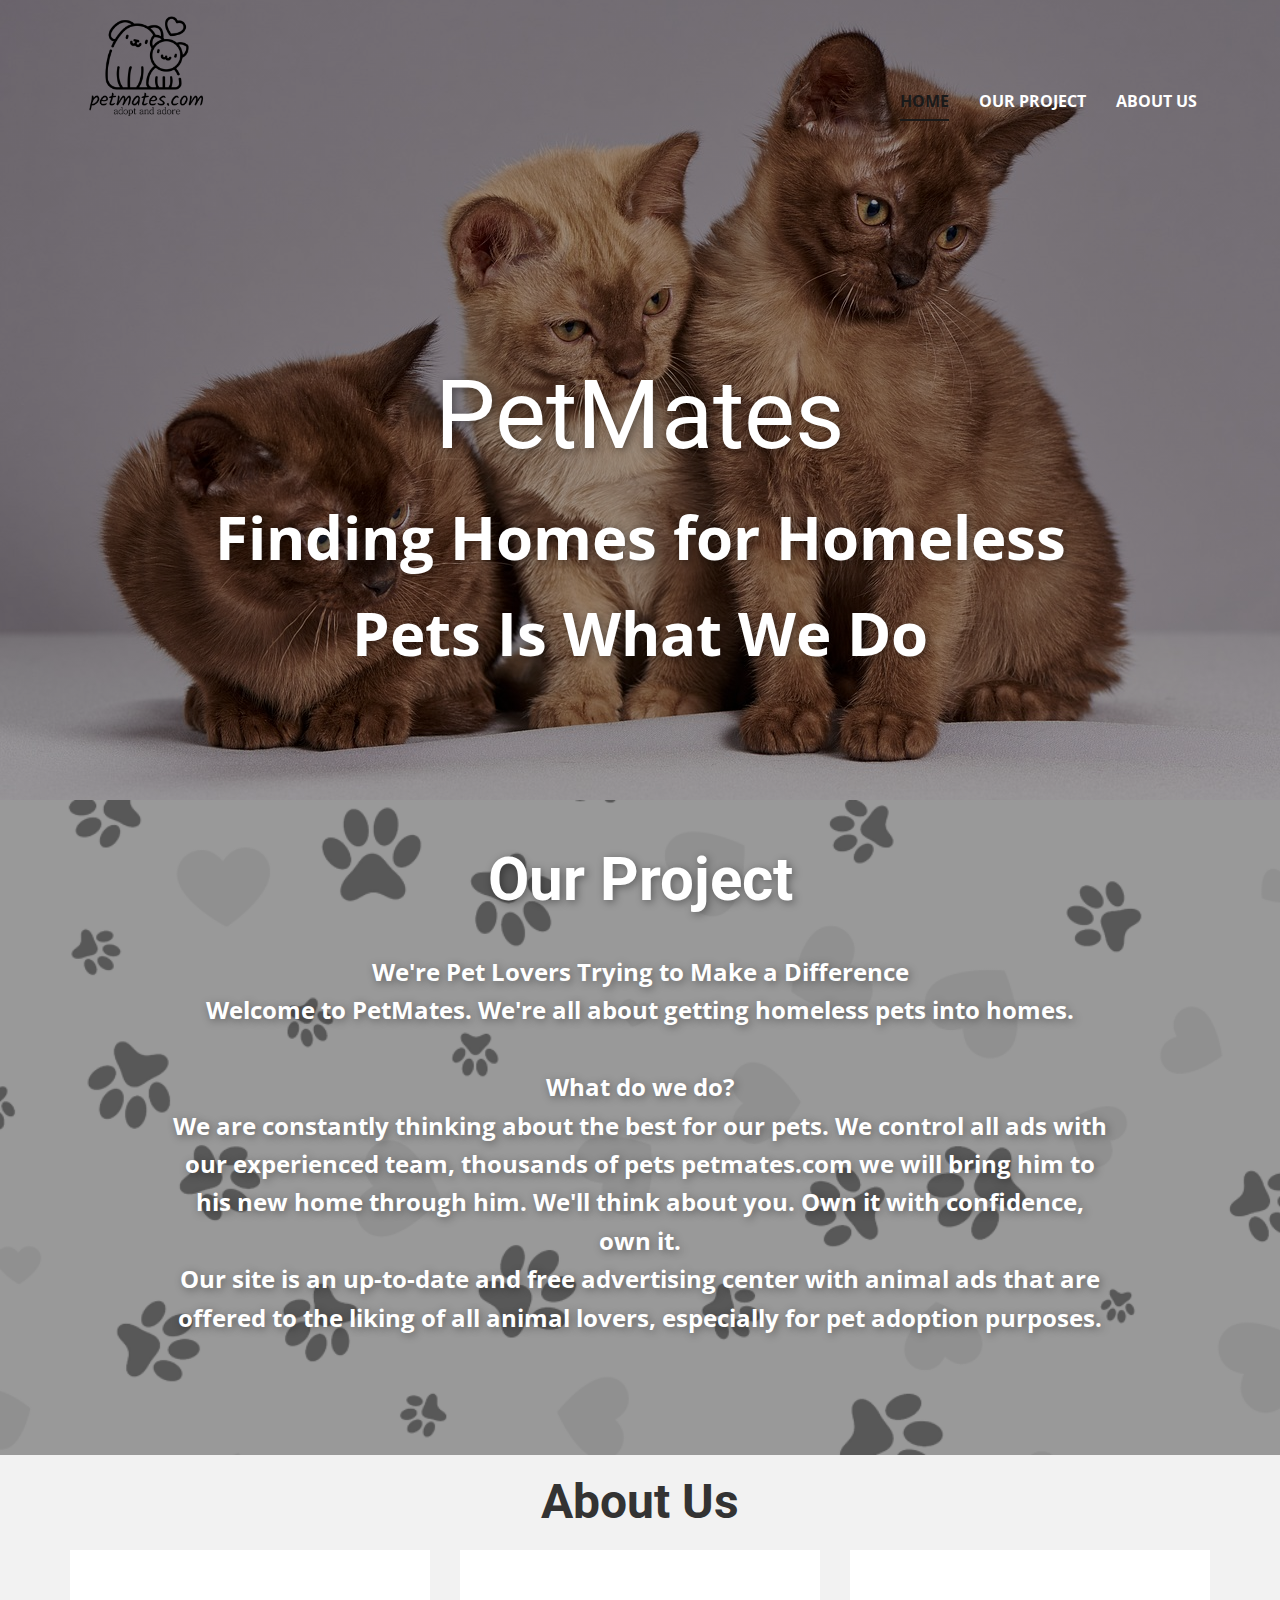
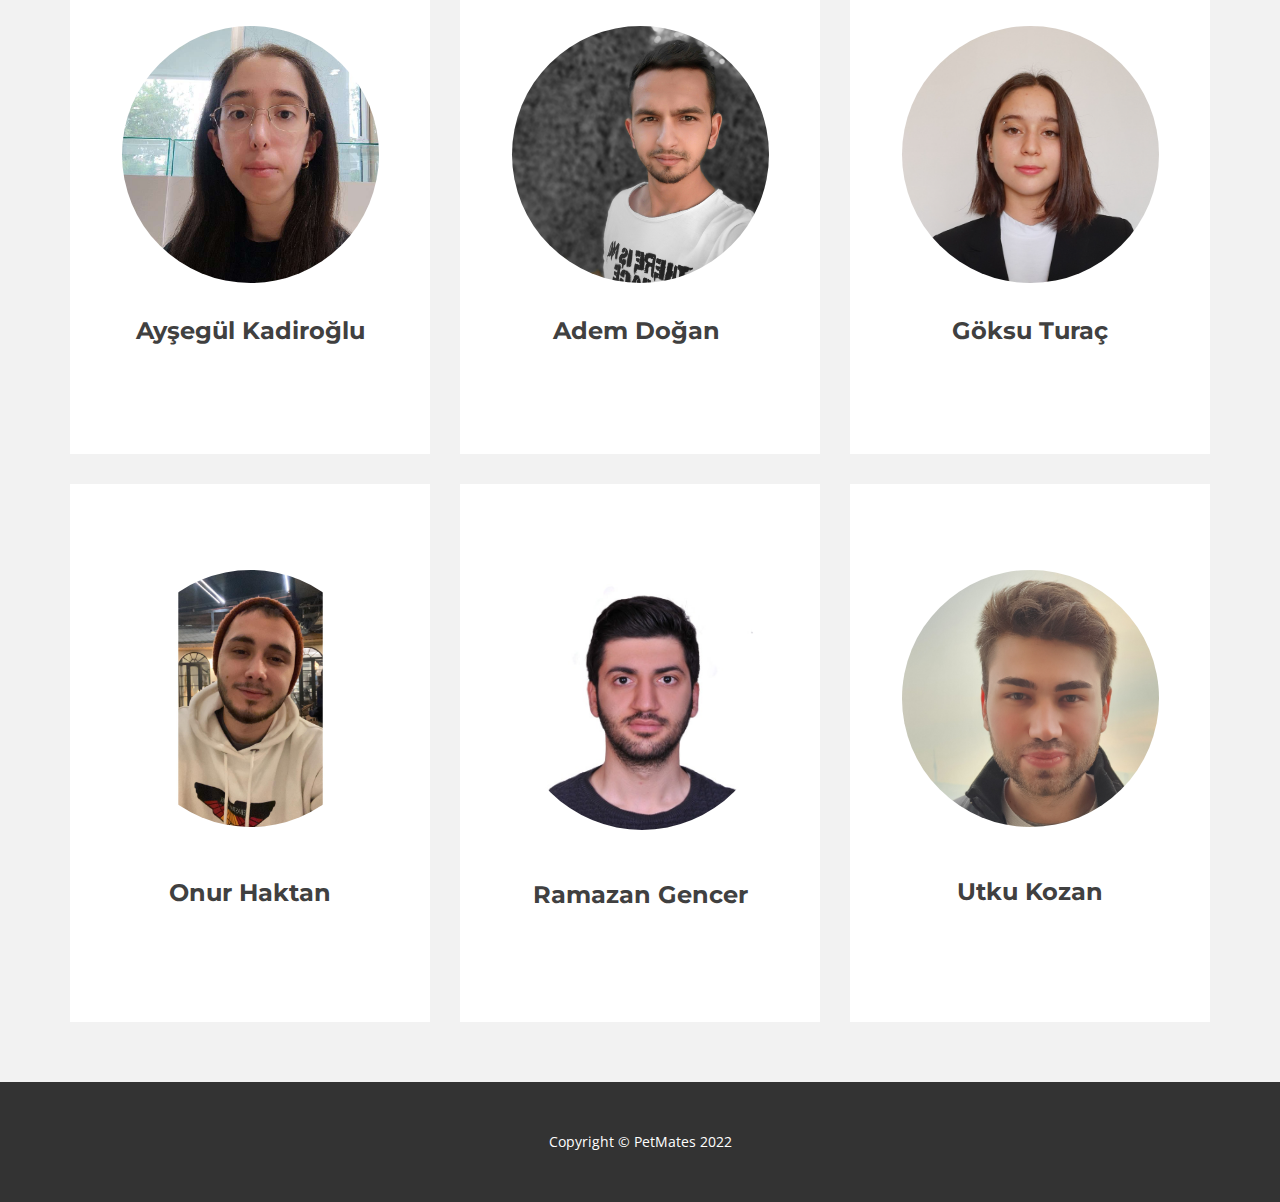
<file: index.html>
<!DOCTYPE html>
<html style="font-size: 16px;" lang="tr"><head>
    <meta name="viewport" content="width=device-width, initial-scale=1.0">
    <meta charset="utf-8">
    <meta name="keywords" content="PetMate, About Us, PetMate">
    <meta name="description" content="">
    <title>Home</title>
    <link rel="stylesheet" href="nicepage.css" media="screen">
<link rel="stylesheet" href="Home.css" media="screen">
    <script class="u-script" type="text/javascript" src="jquery.js" defer=""></script>
    <script class="u-script" type="text/javascript" src="nicepage.js" defer=""></script>
    <meta name="generator" content="Nicepage 4.19.3, nicepage.com">
    <link id="u-theme-google-font" rel="stylesheet" href="https://fonts.googleapis.com/css?family=Roboto:100,100i,300,300i,400,400i,500,500i,700,700i,900,900i|Open+Sans:300,300i,400,400i,500,500i,600,600i,700,700i,800,800i">
    <link id="u-page-google-font" rel="stylesheet" href="https://fonts.googleapis.com/css?family=Montserrat:100,100i,200,200i,300,300i,400,400i,500,500i,600,600i,700,700i,800,800i,900,900i">
    
    
    
    
    <script type="application/ld+json">{
		"@context": "http://schema.org",
		"@type": "Organization",
		"name": "",
		"logo": "/images/logo2.png"
}</script>
    <meta name="theme-color" content="#478ac9">
    <meta property="og:title" content="Home">
    <meta property="og:type" content="website">
  </head>
  <body data-home-page="Home.html" data-home-page-title="Home" class="u-body u-overlap u-xl-mode" data-lang="tr"><header class="u-clearfix u-header u-header" id="sec-794e"><div class="u-clearfix u-sheet u-sheet-1">
        <a class="u-image u-logo u-image-1" data-image-width="500" data-image-height="500">
          <img src="/images/logo2.png" class="u-logo-image u-logo-image-1">
        </a>
        <nav class="u-menu u-menu-one-level u-offcanvas u-menu-1">
          <div class="menu-collapse" style="font-size: 1rem; letter-spacing: 0px; font-weight: 700; text-transform: uppercase;">
            <a class="u-button-style u-custom-active-border-color u-custom-border u-custom-border-color u-custom-borders u-custom-hover-border-color u-custom-left-right-menu-spacing u-custom-padding-bottom u-custom-text-active-color u-custom-text-color u-custom-text-hover-color u-custom-top-bottom-menu-spacing u-nav-link u-text-active-palette-1-base u-text-hover-palette-2-base" href="#">
              <svg class="u-svg-link" viewBox="0 0 24 24"><use xmlns:xlink="http://www.w3.org/1999/xlink" xlink:href="#menu-hamburger"></use></svg>
              <svg class="u-svg-content" version="1.1" id="menu-hamburger" viewBox="0 0 16 16" x="0px" y="0px" xmlns:xlink="http://www.w3.org/1999/xlink" xmlns="http://www.w3.org/2000/svg"><g><rect y="1" width="16" height="2"></rect><rect y="7" width="16" height="2"></rect><rect y="13" width="16" height="2"></rect>
</g></svg>
            </a>
          </div>
          <div class="u-custom-menu u-nav-container">
            <ul class="u-nav u-spacing-30 u-unstyled u-nav-1"><li class="u-nav-item"><a class="u-border-2 u-border-active-grey-90 u-border-hover-grey-50 u-border-no-left u-border-no-right u-border-no-top u-button-style u-nav-link u-text-active-grey-90 u-text-hover-white u-text-white" href="/Home.html#sec-5adb" style="padding: 10px 0px;">Home</a>
</li><li class="u-nav-item"><a class="u-border-2 u-border-active-grey-90 u-border-hover-grey-50 u-border-no-left u-border-no-right u-border-no-top u-button-style u-nav-link u-text-active-grey-90 u-text-hover-white u-text-white" href="/Home.html#sec-aeb0" style="padding: 10px 0px;">Our Project</a>
</li><li class="u-nav-item"><a class="u-border-2 u-border-active-grey-90 u-border-hover-grey-50 u-border-no-left u-border-no-right u-border-no-top u-button-style u-nav-link u-text-active-grey-90 u-text-hover-white u-text-white" href="/Home.html#carousel_379b" style="padding: 10px 0px;">About Us</a>
</li></ul>
          </div>
          <div class="u-custom-menu u-nav-container-collapse">
            <div class="u-black u-container-style u-inner-container-layout u-opacity u-opacity-95 u-sidenav">
              <div class="u-inner-container-layout u-sidenav-overflow">
                <div class="u-menu-close"></div>
                <ul class="u-align-center u-nav u-popupmenu-items u-unstyled u-nav-2"><li class="u-nav-item"><a class="u-button-style u-nav-link" href="/Home.html#sec-5adb">Home</a>
</li><li class="u-nav-item"><a class="u-button-style u-nav-link" href="/Home.html#sec-aeb0">Our Project</a>
</li><li class="u-nav-item"><a class="u-button-style u-nav-link" href="/Home.html#carousel_379b">About Us</a>
</li></ul>
              </div>
            </div>
            <div class="u-black u-menu-overlay u-opacity u-opacity-70"></div>
          </div>
        </nav>
      </div></header>
    <section class="u-align-center u-clearfix u-image u-shading u-section-1" src="" data-image-width="1280" data-image-height="854" id="sec-5adb">
      <div class="u-clearfix u-sheet u-sheet-1">
        <h1 class="u-text u-text-default u-title u-text-1">PetMates</h1>
        <p class="u-large-text u-text u-text-variant u-text-2"> Finding Homes&nbsp;for Homeless<br>Pets&nbsp;Is What We Do<span style="font-weight: 700;"></span>
        </p>
      </div>
    </section>
    <section class="u-align-center u-clearfix u-image u-shading u-section-2" src="" data-image-width="1024" data-image-height="768" id="sec-aeb0">
      <div class="u-clearfix u-sheet u-sheet-1">
        <h1 class="u-text u-title u-text-1">Our Project</h1>
        <p class="u-large-text u-text u-text-variant u-text-white u-text-2">We're Pet Lovers Trying to Make a Difference <br>Welcome to PetMates. We're all about getting homeless pets into homes.<br>
          <br>What do we do?<br>We are constantly thinking about the best for our pets. We control all ads with our experienced team, thousands of pets petmates.com we will bring him to his new home through him. We'll think about you. Own it with confidence, own it.<br>Our site is an up-to-date and free advertising center with animal ads that are offered to the liking of all animal lovers, especially for pet adoption purposes.<br>
        </p>
      </div>
    </section>
    <section class="u-clearfix u-grey-5 u-section-3" id="carousel_379b">
      <div class="u-clearfix u-sheet u-sheet-1">
        <h1 class="u-text u-text-default u-text-grey-80 u-text-1">About Us</h1>
        <div class="u-clearfix u-expanded-width u-gutter-30 u-layout-wrap u-layout-wrap-1">
          <div class="u-layout">
            <div class="u-layout-col">
              <div class="u-size-30">
                <div class="u-layout-row">
                  <div class="u-align-center-lg u-align-center-xl u-container-style u-layout-cell u-size-20 u-white u-layout-cell-1">
                    <div class="u-container-layout u-container-layout-1">
                      <div class="u-image u-image-circle u-image-1" alt="" data-image-width="800" data-image-height="800"></div>
                      <h5 class="u-align-center-md u-align-center-sm u-align-center-xs u-custom-font u-font-montserrat u-text u-text-grey-75 u-text-2">Ayşegül Kadiroğlu</h5>
                    </div>
                  </div>
                  <div class="u-align-center-lg u-align-center-xl u-container-style u-layout-cell u-size-20 u-white u-layout-cell-2">
                    <div class="u-container-layout u-container-layout-2">
                      <div class="u-image u-image-circle u-image-2" alt="" data-image-width="2112" data-image-height="2112"></div>
                      <h5 class="u-align-center-md u-align-center-sm u-align-center-xs u-custom-font u-font-montserrat u-text u-text-default u-text-grey-75 u-text-3">Adem Doğan&nbsp;</h5>
                    </div>
                  </div>
                  <div class="u-align-center-lg u-align-center-xl u-container-style u-layout-cell u-size-20 u-white u-layout-cell-3">
                    <div class="u-container-layout u-container-layout-3">
                      <div class="u-image u-image-circle u-image-3" alt="" data-image-width="690" data-image-height="825"></div>
                      <h5 class="u-align-center-md u-align-center-sm u-align-center-xs u-custom-font u-font-montserrat u-text u-text-default u-text-grey-75 u-text-4">Göksu Turaç</h5>
                    </div>
                  </div>
                </div>
              </div>
              <div class="u-size-30">
                <div class="u-layout-row">
                  <div class="u-align-center-lg u-align-center-xl u-container-style u-layout-cell u-size-20 u-white u-layout-cell-4">
                    <div class="u-container-layout u-container-layout-4">
                      <div class="u-image u-image-circle u-image-4" alt="" data-image-width="1600" data-image-height="1600"></div>
                      <h5 class="u-align-center-md u-align-center-sm u-align-center-xs u-custom-font u-font-montserrat u-text u-text-default u-text-grey-75 u-text-5">Onur Haktan</h5>
                    </div>
                  </div>
                  <div class="u-align-center u-container-style u-layout-cell u-size-20 u-white u-layout-cell-5">
                    <div class="u-container-layout u-container-layout-5">
                      <div class="u-image u-image-circle u-image-5" data-image-width="591" data-image-height="591"></div>
                      <h5 class="u-custom-font u-font-montserrat u-text u-text-default u-text-grey-75 u-text-6">Ramazan Gencer</h5>
                    </div>
                  </div>
                  <div class="u-align-left u-container-style u-layout-cell u-size-20 u-white u-layout-cell-6">
                    <div class="u-container-layout u-container-layout-6">
                      <div class="u-image u-image-circle u-image-6" data-image-width="2708" data-image-height="2072"></div>
                      <h5 class="u-custom-font u-font-montserrat u-text u-text-default u-text-grey-75 u-text-7">Utku Kozan</h5>
                    </div>
                  </div>
                </div>
              </div>
            </div>
          </div>
        </div>
      </div>
    </section>
    
    
    <footer class="u-align-center u-clearfix u-footer u-grey-80 u-footer" id="sec-bc6e"><div class="u-clearfix u-sheet u-sheet-1">
        <p class="u-small-text u-text u-text-variant u-text-1"> Copyright © PetMates 2022</p>
      </div></footer>

</body></html>
</file>
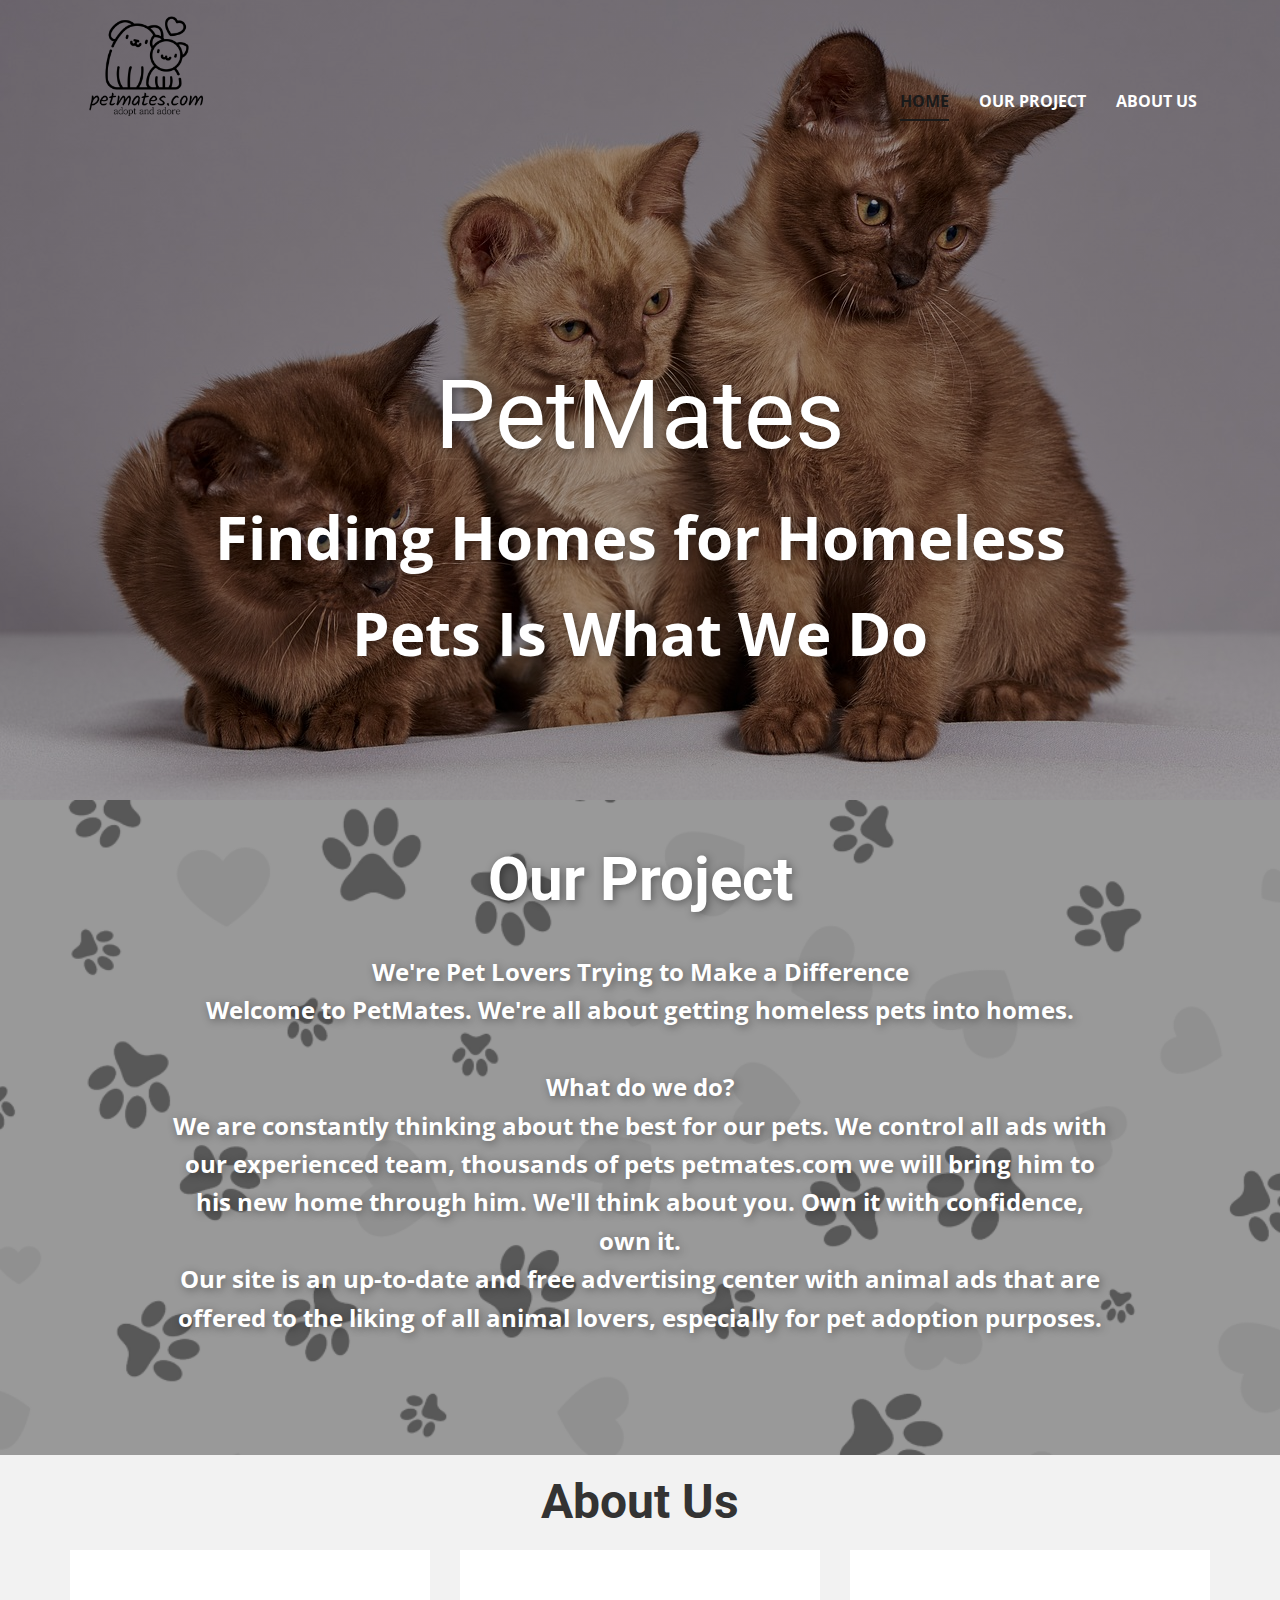
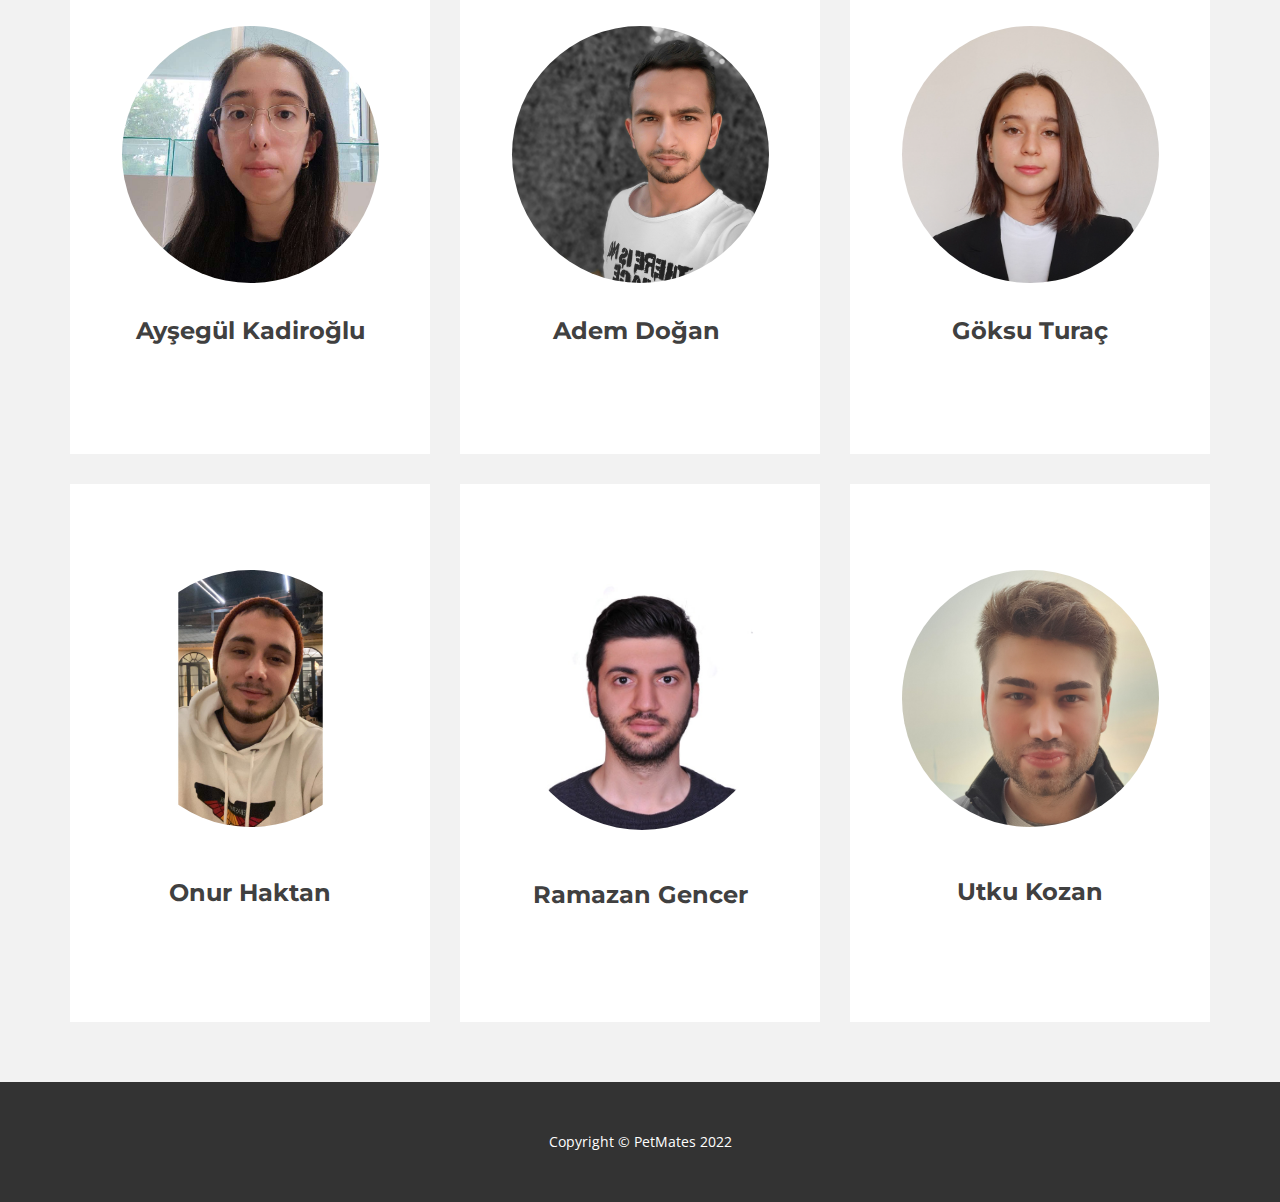
<file: Home.html>
<!DOCTYPE html>
<html style="font-size: 16px;" lang="tr"><head>
    <meta name="viewport" content="width=device-width, initial-scale=1.0">
    <meta charset="utf-8">
    <meta name="keywords" content="PetMate, About Us, PetMate">
    <meta name="description" content="">
    <title>Home</title>
    <link rel="stylesheet" href="nicepage.css" media="screen">
<link rel="stylesheet" href="Home.css" media="screen">
    <script class="u-script" type="text/javascript" src="jquery.js" defer=""></script>
    <script class="u-script" type="text/javascript" src="nicepage.js" defer=""></script>
    <meta name="generator" content="Nicepage 4.19.3, nicepage.com">
    <link id="u-theme-google-font" rel="stylesheet" href="https://fonts.googleapis.com/css?family=Roboto:100,100i,300,300i,400,400i,500,500i,700,700i,900,900i|Open+Sans:300,300i,400,400i,500,500i,600,600i,700,700i,800,800i">
    <link id="u-page-google-font" rel="stylesheet" href="https://fonts.googleapis.com/css?family=Montserrat:100,100i,200,200i,300,300i,400,400i,500,500i,600,600i,700,700i,800,800i,900,900i">
    
    
    
    
    <script type="application/ld+json">{
		"@context": "http://schema.org",
		"@type": "Organization",
		"name": "",
		"logo": "/images/logo2.png"
}</script>
    <meta name="theme-color" content="#478ac9">
    <meta property="og:title" content="Home">
    <meta property="og:type" content="website">
  </head>
  <body class="u-body u-overlap u-xl-mode" data-lang="tr"><header class="u-clearfix u-header u-header" id="sec-794e"><div class="u-clearfix u-sheet u-sheet-1">
        <a class="u-image u-logo u-image-1" data-image-width="500" data-image-height="500">
          <img src="/images/logo2.png" class="u-logo-image u-logo-image-1">
        </a>
        <nav class="u-menu u-menu-one-level u-offcanvas u-menu-1">
          <div class="menu-collapse" style="font-size: 1rem; letter-spacing: 0px; font-weight: 700; text-transform: uppercase;">
            <a class="u-button-style u-custom-active-border-color u-custom-border u-custom-border-color u-custom-borders u-custom-hover-border-color u-custom-left-right-menu-spacing u-custom-padding-bottom u-custom-text-active-color u-custom-text-color u-custom-text-hover-color u-custom-top-bottom-menu-spacing u-nav-link u-text-active-palette-1-base u-text-hover-palette-2-base" href="#">
              <svg class="u-svg-link" viewBox="0 0 24 24"><use xmlns:xlink="http://www.w3.org/1999/xlink" xlink:href="#menu-hamburger"></use></svg>
              <svg class="u-svg-content" version="1.1" id="menu-hamburger" viewBox="0 0 16 16" x="0px" y="0px" xmlns:xlink="http://www.w3.org/1999/xlink" xmlns="http://www.w3.org/2000/svg"><g><rect y="1" width="16" height="2"></rect><rect y="7" width="16" height="2"></rect><rect y="13" width="16" height="2"></rect>
</g></svg>
            </a>
          </div>
          <div class="u-custom-menu u-nav-container">
            <ul class="u-nav u-spacing-30 u-unstyled u-nav-1"><li class="u-nav-item"><a class="u-border-2 u-border-active-grey-90 u-border-hover-grey-50 u-border-no-left u-border-no-right u-border-no-top u-button-style u-nav-link u-text-active-grey-90 u-text-hover-white u-text-white" href="/Home.html#sec-5adb" style="padding: 10px 0px;">Home</a>
</li><li class="u-nav-item"><a class="u-border-2 u-border-active-grey-90 u-border-hover-grey-50 u-border-no-left u-border-no-right u-border-no-top u-button-style u-nav-link u-text-active-grey-90 u-text-hover-white u-text-white" href="/Home.html#sec-aeb0" style="padding: 10px 0px;">Our Project</a>
</li><li class="u-nav-item"><a class="u-border-2 u-border-active-grey-90 u-border-hover-grey-50 u-border-no-left u-border-no-right u-border-no-top u-button-style u-nav-link u-text-active-grey-90 u-text-hover-white u-text-white" href="/Home.html#carousel_379b" style="padding: 10px 0px;">About Us</a>
</li></ul>
          </div>
          <div class="u-custom-menu u-nav-container-collapse">
            <div class="u-black u-container-style u-inner-container-layout u-opacity u-opacity-95 u-sidenav">
              <div class="u-inner-container-layout u-sidenav-overflow">
                <div class="u-menu-close"></div>
                <ul class="u-align-center u-nav u-popupmenu-items u-unstyled u-nav-2"><li class="u-nav-item"><a class="u-button-style u-nav-link" href="/Home.html#sec-5adb">Home</a>
</li><li class="u-nav-item"><a class="u-button-style u-nav-link" href="/Home.html#sec-aeb0">Our Project</a>
</li><li class="u-nav-item"><a class="u-button-style u-nav-link" href="/Home.html#carousel_379b">About Us</a>
</li></ul>
              </div>
            </div>
            <div class="u-black u-menu-overlay u-opacity u-opacity-70"></div>
          </div>
        </nav>
      </div></header>
    <section class="u-align-center u-clearfix u-image u-shading u-section-1" src="" data-image-width="1280" data-image-height="854" id="sec-5adb">
      <div class="u-clearfix u-sheet u-sheet-1">
        <h1 class="u-text u-text-default u-title u-text-1">PetMates</h1>
        <p class="u-large-text u-text u-text-variant u-text-2"> Finding Homes&nbsp;for Homeless<br>Pets&nbsp;Is What We Do<span style="font-weight: 700;"></span>
        </p>
      </div>
    </section>
    <section class="u-align-center u-clearfix u-image u-shading u-section-2" src="" data-image-width="1024" data-image-height="768" id="sec-aeb0">
      <div class="u-clearfix u-sheet u-sheet-1">
        <h1 class="u-text u-title u-text-1">Our Project</h1>
        <p class="u-large-text u-text u-text-variant u-text-white u-text-2">We're Pet Lovers Trying to Make a Difference <br>Welcome to PetMates. We're all about getting homeless pets into homes.<br>
          <br>What do we do?<br>We are constantly thinking about the best for our pets. We control all ads with our experienced team, thousands of pets petmates.com we will bring him to his new home through him. We'll think about you. Own it with confidence, own it.<br>Our site is an up-to-date and free advertising center with animal ads that are offered to the liking of all animal lovers, especially for pet adoption purposes.<br>
        </p>
      </div>
    </section>
    <section class="u-clearfix u-grey-5 u-section-3" id="carousel_379b">
      <div class="u-clearfix u-sheet u-sheet-1">
        <h1 class="u-text u-text-default u-text-grey-80 u-text-1">About Us</h1>
        <div class="u-clearfix u-expanded-width u-gutter-30 u-layout-wrap u-layout-wrap-1">
          <div class="u-layout">
            <div class="u-layout-col">
              <div class="u-size-30">
                <div class="u-layout-row">
                  <div class="u-align-center-lg u-align-center-xl u-container-style u-layout-cell u-size-20 u-white u-layout-cell-1">
                    <div class="u-container-layout u-container-layout-1">
                      <div class="u-image u-image-circle u-image-1" alt="" data-image-width="800" data-image-height="800"></div>
                      <h5 class="u-align-center-md u-align-center-sm u-align-center-xs u-custom-font u-font-montserrat u-text u-text-grey-75 u-text-2">Ayşegül Kadiroğlu</h5>
                    </div>
                  </div>
                  <div class="u-align-center-lg u-align-center-xl u-container-style u-layout-cell u-size-20 u-white u-layout-cell-2">
                    <div class="u-container-layout u-container-layout-2">
                      <div class="u-image u-image-circle u-image-2" alt="" data-image-width="2112" data-image-height="2112"></div>
                      <h5 class="u-align-center-md u-align-center-sm u-align-center-xs u-custom-font u-font-montserrat u-text u-text-default u-text-grey-75 u-text-3">Adem Doğan&nbsp;</h5>
                    </div>
                  </div>
                  <div class="u-align-center-lg u-align-center-xl u-container-style u-layout-cell u-size-20 u-white u-layout-cell-3">
                    <div class="u-container-layout u-container-layout-3">
                      <div class="u-image u-image-circle u-image-3" alt="" data-image-width="690" data-image-height="825"></div>
                      <h5 class="u-align-center-md u-align-center-sm u-align-center-xs u-custom-font u-font-montserrat u-text u-text-default u-text-grey-75 u-text-4">Göksu Turaç</h5>
                    </div>
                  </div>
                </div>
              </div>
              <div class="u-size-30">
                <div class="u-layout-row">
                  <div class="u-align-center-lg u-align-center-xl u-container-style u-layout-cell u-size-20 u-white u-layout-cell-4">
                    <div class="u-container-layout u-container-layout-4">
                      <div class="u-image u-image-circle u-image-4" alt="" data-image-width="1600" data-image-height="1600"></div>
                      <h5 class="u-align-center-md u-align-center-sm u-align-center-xs u-custom-font u-font-montserrat u-text u-text-default u-text-grey-75 u-text-5">Onur Haktan</h5>
                    </div>
                  </div>
                  <div class="u-align-center u-container-style u-layout-cell u-size-20 u-white u-layout-cell-5">
                    <div class="u-container-layout u-container-layout-5">
                      <div class="u-image u-image-circle u-image-5" data-image-width="591" data-image-height="591"></div>
                      <h5 class="u-custom-font u-font-montserrat u-text u-text-default u-text-grey-75 u-text-6">Ramazan Gencer</h5>
                    </div>
                  </div>
                  <div class="u-align-left u-container-style u-layout-cell u-size-20 u-white u-layout-cell-6">
                    <div class="u-container-layout u-container-layout-6">
                      <div class="u-image u-image-circle u-image-6" data-image-width="2708" data-image-height="2072"></div>
                      <h5 class="u-custom-font u-font-montserrat u-text u-text-default u-text-grey-75 u-text-7">Utku Kozan</h5>
                    </div>
                  </div>
                </div>
              </div>
            </div>
          </div>
        </div>
      </div>
    </section>
    
    
    <footer class="u-align-center u-clearfix u-footer u-grey-80 u-footer" id="sec-bc6e"><div class="u-clearfix u-sheet u-sheet-1">
        <p class="u-small-text u-text u-text-variant u-text-1"> Copyright © PetMates 2022</p>
      </div></footer>

  
</body></html>
</file>
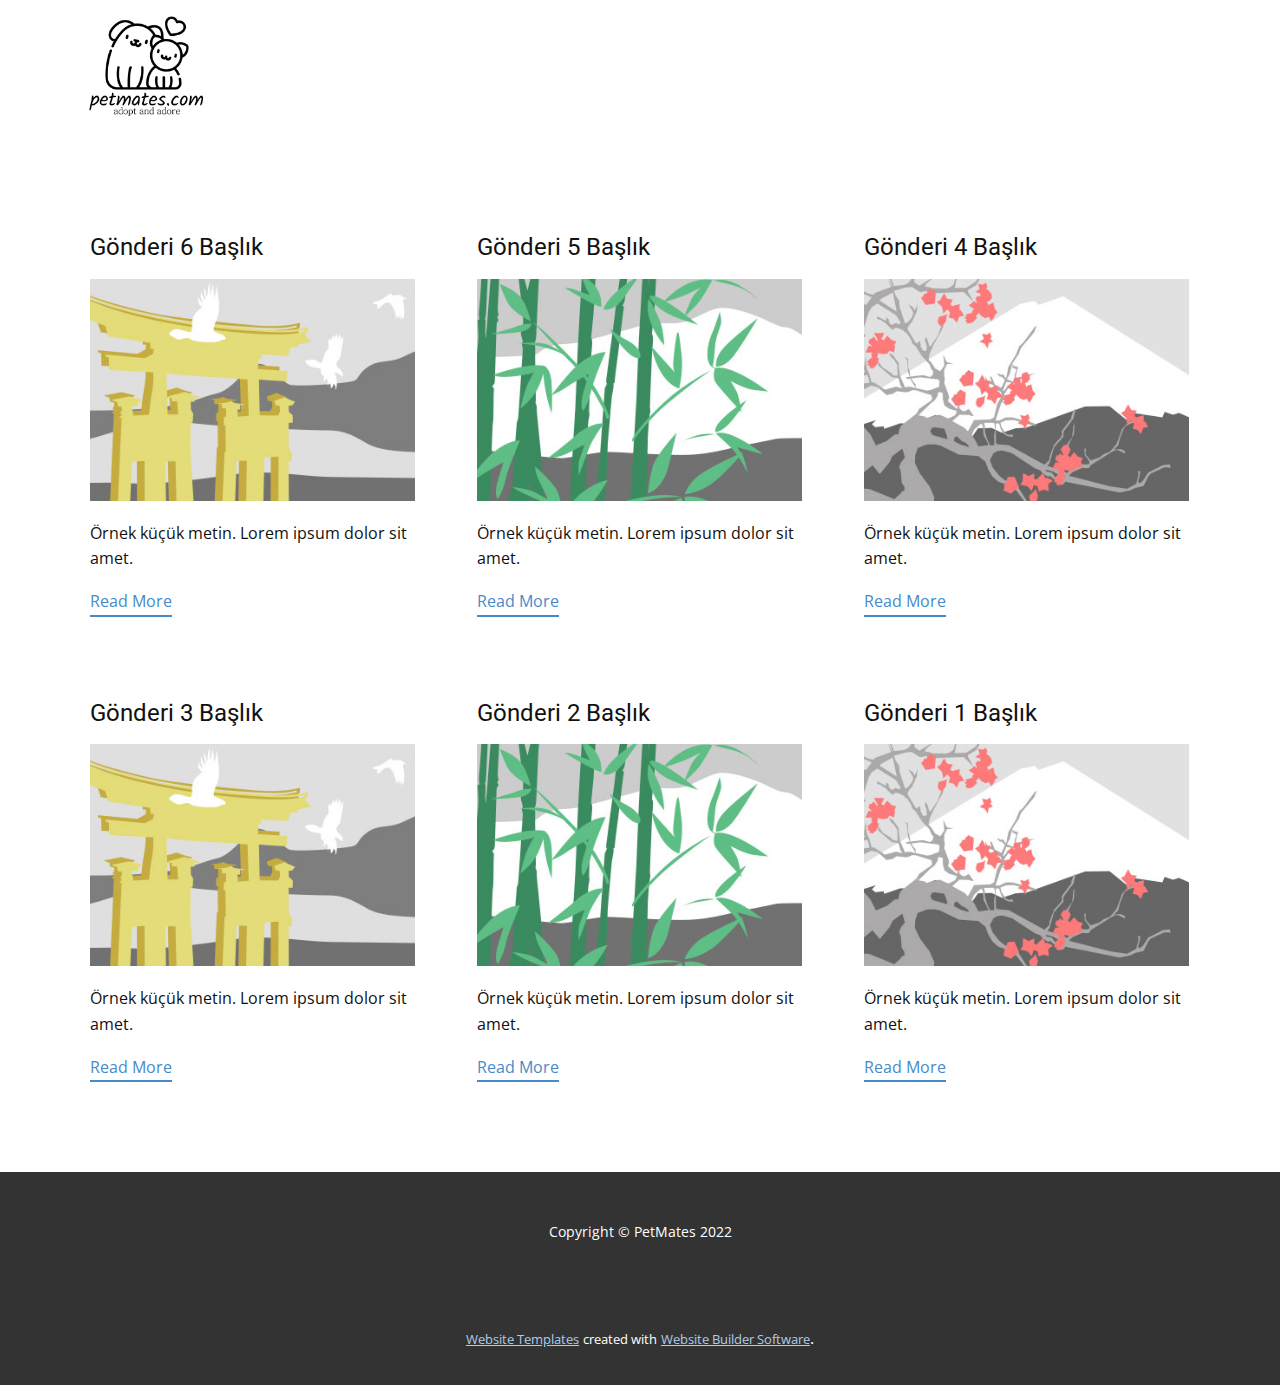
<file: blog/blog.html>
<html style="font-size: 16px;" lang="tr"><head>
    <meta name="viewport" content="width=device-width, initial-scale=1.0">
    <meta charset="utf-8">
    <meta name="keywords" content="">
    <meta name="description" content="">
    <title>Blog Template</title>
    <link rel="stylesheet" href="../nicepage.css" media="screen">
<link rel="stylesheet" href="../Blog-Template.css" media="screen">
    <script class="u-script" type="text/javascript" src="../jquery.js" defer=""></script>
    <script class="u-script" type="text/javascript" src="../nicepage.js" defer=""></script>
    <meta name="generator" content="Nicepage 4.19.3, nicepage.com">
    <link id="u-theme-google-font" rel="stylesheet" href="https://fonts.googleapis.com/css?family=Roboto:100,100i,300,300i,400,400i,500,500i,700,700i,900,900i|Open+Sans:300,300i,400,400i,500,500i,600,600i,700,700i,800,800i">
    
    
    <script type="application/ld+json">{
		"@context": "http://schema.org",
		"@type": "Organization",
		"name": "",
		"logo": "/images/logo2.png"
}</script>
    <meta name="theme-color" content="#478ac9">
  </head>
  <body class="u-body u-xl-mode" data-lang="tr"><header class="u-clearfix u-header u-header" id="sec-794e"><div class="u-clearfix u-sheet u-sheet-1">
        <a href="https://nicepage.com" class="u-image u-logo u-image-1" data-image-width="500" data-image-height="500">
          <img src="/images/logo2.png" class="u-logo-image u-logo-image-1">
        </a>
        <nav class="u-menu u-menu-one-level u-offcanvas u-menu-1">
          <div class="menu-collapse" style="font-size: 1rem; letter-spacing: 0px; font-weight: 700; text-transform: uppercase;">
            <a class="u-button-style u-custom-active-border-color u-custom-border u-custom-border-color u-custom-borders u-custom-hover-border-color u-custom-left-right-menu-spacing u-custom-padding-bottom u-custom-text-active-color u-custom-text-color u-custom-text-hover-color u-custom-top-bottom-menu-spacing u-nav-link u-text-active-palette-1-base u-text-hover-palette-2-base" href="#">
              <svg class="u-svg-link" viewBox="0 0 24 24"><use xmlns:xlink="http://www.w3.org/1999/xlink" xlink:href="#menu-hamburger"></use></svg>
              <svg class="u-svg-content" version="1.1" id="menu-hamburger" viewBox="0 0 16 16" x="0px" y="0px" xmlns:xlink="http://www.w3.org/1999/xlink" xmlns="http://www.w3.org/2000/svg"><g><rect y="1" width="16" height="2"></rect><rect y="7" width="16" height="2"></rect><rect y="13" width="16" height="2"></rect>
</g></svg>
            </a>
          </div>
          <div class="u-custom-menu u-nav-container">
            <ul class="u-nav u-spacing-30 u-unstyled u-nav-1"><li class="u-nav-item"><a class="u-border-2 u-border-active-grey-90 u-border-hover-grey-50 u-border-no-left u-border-no-right u-border-no-top u-button-style u-nav-link u-text-active-grey-90 u-text-hover-white u-text-white" href="/Home.html#sec-5adb" style="padding: 10px 0px;">Home</a>
</li><li class="u-nav-item"><a class="u-border-2 u-border-active-grey-90 u-border-hover-grey-50 u-border-no-left u-border-no-right u-border-no-top u-button-style u-nav-link u-text-active-grey-90 u-text-hover-white u-text-white" href="/Home.html#sec-aeb0" style="padding: 10px 0px;">Our Project</a>
</li><li class="u-nav-item"><a class="u-border-2 u-border-active-grey-90 u-border-hover-grey-50 u-border-no-left u-border-no-right u-border-no-top u-button-style u-nav-link u-text-active-grey-90 u-text-hover-white u-text-white" href="/Home.html#carousel_379b" style="padding: 10px 0px;">About Us</a>
</li></ul>
          </div>
          <div class="u-custom-menu u-nav-container-collapse">
            <div class="u-black u-container-style u-inner-container-layout u-opacity u-opacity-95 u-sidenav">
              <div class="u-inner-container-layout u-sidenav-overflow">
                <div class="u-menu-close"></div>
                <ul class="u-align-center u-nav u-popupmenu-items u-unstyled u-nav-2"><li class="u-nav-item"><a class="u-button-style u-nav-link" href="/Home.html#sec-5adb">Home</a>
</li><li class="u-nav-item"><a class="u-button-style u-nav-link" href="/Home.html#sec-aeb0">Our Project</a>
</li><li class="u-nav-item"><a class="u-button-style u-nav-link" href="/Home.html#carousel_379b">About Us</a>
</li></ul>
              </div>
            </div>
            <div class="u-black u-menu-overlay u-opacity u-opacity-70"></div>
          </div>
        </nav>
      </div></header>
    <section class="u-clearfix u-section-1" id="sec-cf20">
      <div class="u-clearfix u-sheet u-valign-middle u-sheet-1"><!--blog--><!--blog_options_json--><!--{"type":"Recent","source":"","tags":"","count":""}--><!--/blog_options_json-->
        <div class="u-blog u-expanded-width u-repeater u-repeater-1"><!--blog_post-->
          <div class="u-blog-post u-container-style u-repeater-item u-white u-repeater-item-1">
            <div class="u-container-layout u-similar-container u-valign-top u-container-layout-1"><!--blog_post_header-->
              <h4 class="u-blog-control u-text u-text-1">
                <a class="u-post-header-link" href="/blog/gönderi-5.html">Gönderi 6 Başlık</a>
              </h4><!--/blog_post_header--><!--blog_post_image-->
              <a class="u-post-header-link" href="/blog/gönderi-5.html"><img alt="" class="u-blog-control u-expanded-width u-image u-image-default u-image-1" src="/images/8ad73f3c.jpeg"></a><!--/blog_post_image--><!--blog_post_content-->
              <div class="u-blog-control u-post-content u-text u-text-2 fr-view">Örnek küçük metin. Lorem ipsum dolor sit amet.</div><!--/blog_post_content--><!--blog_post_readmore-->
              <a href="/blog/gönderi-5.html" class="u-blog-control u-border-2 u-border-palette-1-base u-btn u-btn-rectangle u-button-style u-none u-btn-1"><!--blog_post_readmore_content--><!--options_json--><!--{"content":"Read More","defaultValue":"Devamını Oku"}--><!--/options_json-->Read More<!--/blog_post_readmore_content--></a><!--/blog_post_readmore-->
            </div>
          </div><div class="u-blog-post u-container-style u-repeater-item u-video-cover u-white">
            <div class="u-container-layout u-similar-container u-valign-top u-container-layout-2"><!--blog_post_header-->
              <h4 class="u-blog-control u-text u-text-3">
                <a class="u-post-header-link" href="/blog/gönderi-4.html">Gönderi 5 Başlık</a>
              </h4><!--/blog_post_header--><!--blog_post_image-->
              <a class="u-post-header-link" href="/blog/gönderi-4.html"><img alt="" class="u-blog-control u-expanded-width u-image u-image-default u-image-2" src="/images/68f64b9d.jpeg"></a><!--/blog_post_image--><!--blog_post_content-->
              <div class="u-blog-control u-post-content u-text u-text-4 fr-view">Örnek küçük metin. Lorem ipsum dolor sit amet.</div><!--/blog_post_content--><!--blog_post_readmore-->
              <a href="/blog/gönderi-4.html" class="u-blog-control u-border-2 u-border-palette-1-base u-btn u-btn-rectangle u-button-style u-none u-btn-2"><!--blog_post_readmore_content--><!--options_json--><!--{"content":"Read More","defaultValue":"Devamını Oku"}--><!--/options_json-->Read More<!--/blog_post_readmore_content--></a><!--/blog_post_readmore-->
            </div>
          </div><div class="u-blog-post u-container-style u-repeater-item u-video-cover u-white">
            <div class="u-container-layout u-similar-container u-valign-top u-container-layout-3"><!--blog_post_header-->
              <h4 class="u-blog-control u-text u-text-5">
                <a class="u-post-header-link" href="/blog/gönderi-3.html">Gönderi 4 Başlık</a>
              </h4><!--/blog_post_header--><!--blog_post_image-->
              <a class="u-post-header-link" href="/blog/gönderi-3.html"><img alt="" class="u-blog-control u-expanded-width u-image u-image-default u-image-3" src="/images/0fd3416c.jpeg"></a><!--/blog_post_image--><!--blog_post_content-->
              <div class="u-blog-control u-post-content u-text u-text-6 fr-view">Örnek küçük metin. Lorem ipsum dolor sit amet.</div><!--/blog_post_content--><!--blog_post_readmore-->
              <a href="/blog/gönderi-3.html" class="u-blog-control u-border-2 u-border-palette-1-base u-btn u-btn-rectangle u-button-style u-none u-btn-3"><!--blog_post_readmore_content--><!--options_json--><!--{"content":"Read More","defaultValue":"Devamını Oku"}--><!--/options_json-->Read More<!--/blog_post_readmore_content--></a><!--/blog_post_readmore-->
            </div>
          </div><div class="u-blog-post u-container-style u-repeater-item u-white u-repeater-item-1">
            <div class="u-container-layout u-similar-container u-valign-top u-container-layout-1"><!--blog_post_header-->
              <h4 class="u-blog-control u-text u-text-1">
                <a class="u-post-header-link" href="/blog/gönderi-2.html">Gönderi 3 Başlık</a>
              </h4><!--/blog_post_header--><!--blog_post_image-->
              <a class="u-post-header-link" href="/blog/gönderi-2.html"><img alt="" class="u-blog-control u-expanded-width u-image u-image-default u-image-1" src="/images/8ad73f3c.jpeg"></a><!--/blog_post_image--><!--blog_post_content-->
              <div class="u-blog-control u-post-content u-text u-text-2 fr-view">Örnek küçük metin. Lorem ipsum dolor sit amet.</div><!--/blog_post_content--><!--blog_post_readmore-->
              <a href="/blog/gönderi-2.html" class="u-blog-control u-border-2 u-border-palette-1-base u-btn u-btn-rectangle u-button-style u-none u-btn-1"><!--blog_post_readmore_content--><!--options_json--><!--{"content":"Read More","defaultValue":"Devamını Oku"}--><!--/options_json-->Read More<!--/blog_post_readmore_content--></a><!--/blog_post_readmore-->
            </div>
          </div><div class="u-blog-post u-container-style u-repeater-item u-video-cover u-white">
            <div class="u-container-layout u-similar-container u-valign-top u-container-layout-2"><!--blog_post_header-->
              <h4 class="u-blog-control u-text u-text-3">
                <a class="u-post-header-link" href="/blog/gönderi-1.html">Gönderi 2 Başlık</a>
              </h4><!--/blog_post_header--><!--blog_post_image-->
              <a class="u-post-header-link" href="/blog/gönderi-1.html"><img alt="" class="u-blog-control u-expanded-width u-image u-image-default u-image-2" src="/images/68f64b9d.jpeg"></a><!--/blog_post_image--><!--blog_post_content-->
              <div class="u-blog-control u-post-content u-text u-text-4 fr-view">Örnek küçük metin. Lorem ipsum dolor sit amet.</div><!--/blog_post_content--><!--blog_post_readmore-->
              <a href="/blog/gönderi-1.html" class="u-blog-control u-border-2 u-border-palette-1-base u-btn u-btn-rectangle u-button-style u-none u-btn-2"><!--blog_post_readmore_content--><!--options_json--><!--{"content":"Read More","defaultValue":"Devamını Oku"}--><!--/options_json-->Read More<!--/blog_post_readmore_content--></a><!--/blog_post_readmore-->
            </div>
          </div><div class="u-blog-post u-container-style u-repeater-item u-video-cover u-white">
            <div class="u-container-layout u-similar-container u-valign-top u-container-layout-3"><!--blog_post_header-->
              <h4 class="u-blog-control u-text u-text-5">
                <a class="u-post-header-link" href="/blog/gönderi.html">Gönderi 1 Başlık</a>
              </h4><!--/blog_post_header--><!--blog_post_image-->
              <a class="u-post-header-link" href="/blog/gönderi.html"><img alt="" class="u-blog-control u-expanded-width u-image u-image-default u-image-3" src="/images/0fd3416c.jpeg"></a><!--/blog_post_image--><!--blog_post_content-->
              <div class="u-blog-control u-post-content u-text u-text-6 fr-view">Örnek küçük metin. Lorem ipsum dolor sit amet.</div><!--/blog_post_content--><!--blog_post_readmore-->
              <a href="/blog/gönderi.html" class="u-blog-control u-border-2 u-border-palette-1-base u-btn u-btn-rectangle u-button-style u-none u-btn-3"><!--blog_post_readmore_content--><!--options_json--><!--{"content":"Read More","defaultValue":"Devamını Oku"}--><!--/options_json-->Read More<!--/blog_post_readmore_content--></a><!--/blog_post_readmore-->
            </div>
          </div><!--/blog_post--><!--blog_post-->
          <!--/blog_post--><!--blog_post-->
          <!--/blog_post-->
        </div><!--/blog-->
      </div>
    </section>
    
    
    <footer class="u-align-center u-clearfix u-footer u-grey-80 u-footer" id="sec-bc6e"><div class="u-clearfix u-sheet u-sheet-1">
        <p class="u-small-text u-text u-text-variant u-text-1"> Copyright © PetMates 2022</p>
      </div></footer>
    <section class="u-backlink u-clearfix u-grey-80">
      <a class="u-link" href="https://nicepage.com/website-templates" target="_blank">
        <span>Website Templates</span>
      </a>
      <p class="u-text">
        <span>created with</span>
      </p>
      <a class="u-link" href="" target="_blank">
        <span>Website Builder Software</span>
      </a>. 
    </section>
  
</body></html>
</file>
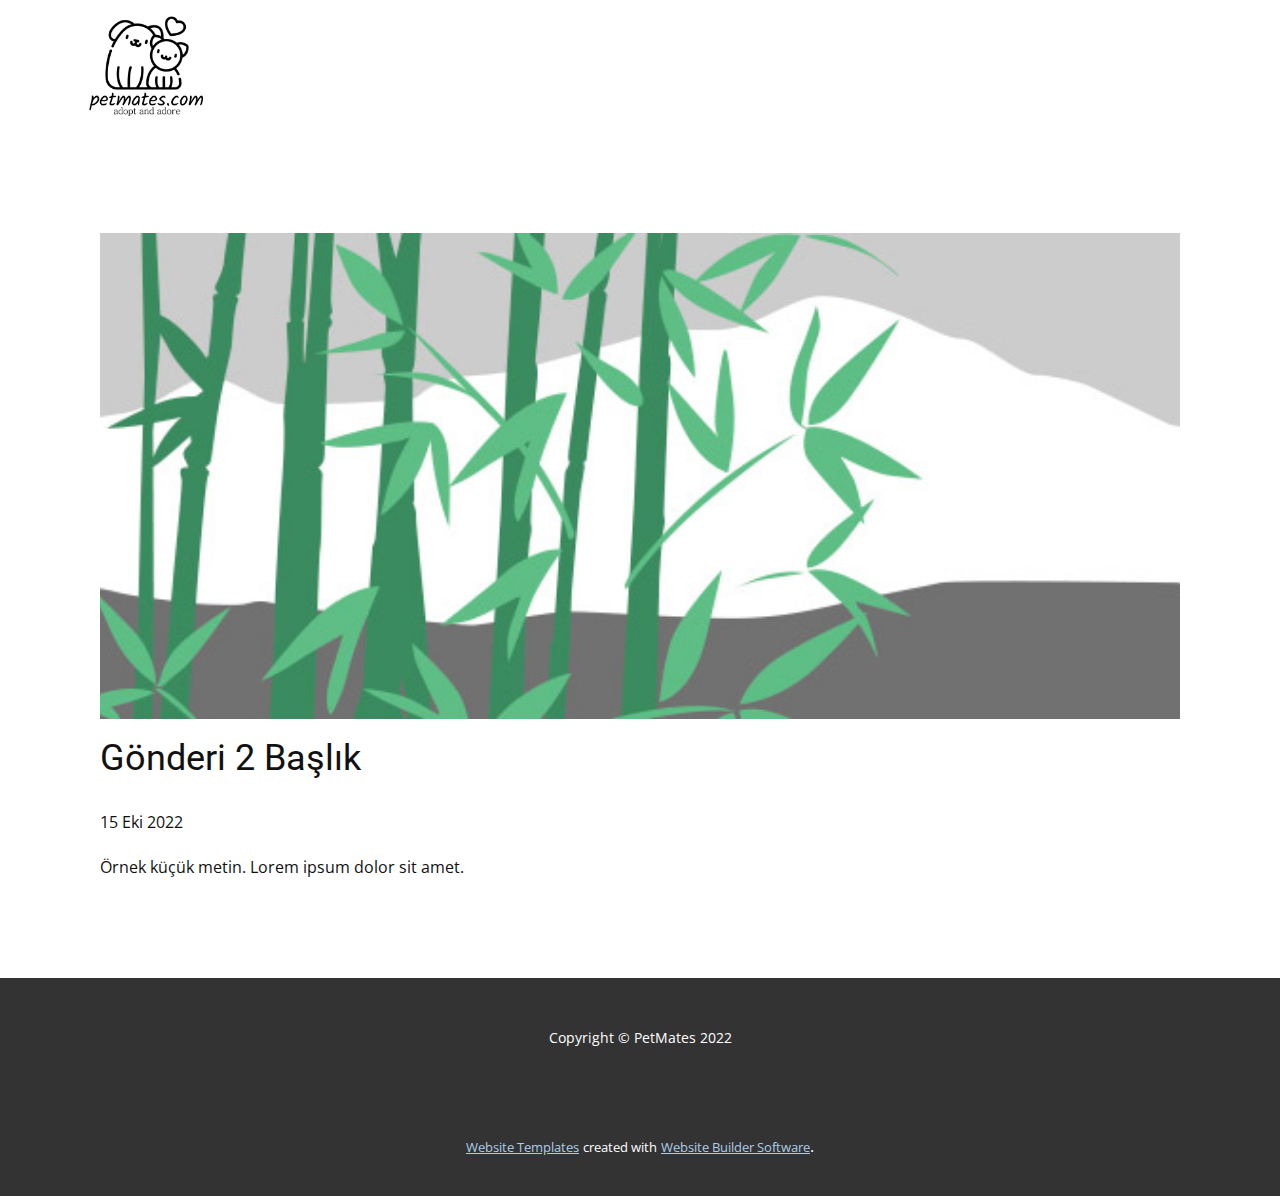
<file: blog/gönderi-1.html>
<!doctype html>
<html style="font-size: 16px;" lang="tr"><head>
    <meta name="viewport" content="width=device-width, initial-scale=1.0">
    <meta charset="utf-8">
    <meta name="keywords" content="Gönderi 1 Başlık">
    <meta name="description" content="">
    <title>Gönderi 2 Başlık</title>
    <link rel="stylesheet" href="/nicepage.css" media="screen">
<link rel="stylesheet" href="/Post-Template.css" media="screen">
    <script class="u-script" type="text/javascript" src="/jquery.js" defer=""></script>
    <script class="u-script" type="text/javascript" src="/nicepage.js" defer=""></script>
    <meta name="generator" content="Nicepage 4.19.3, nicepage.com">
    <link id="u-theme-google-font" rel="stylesheet" href="https://fonts.googleapis.com/css?family=Roboto:100,100i,300,300i,400,400i,500,500i,700,700i,900,900i|Open+Sans:300,300i,400,400i,500,500i,600,600i,700,700i,800,800i">
    
    
    <script type="application/ld+json">{
		"@context": "http://schema.org",
		"@type": "Organization",
		"name": "",
		"logo": "/images/logo2.png"
}</script>
    <meta name="theme-color" content="#478ac9">
  </head>
  <body class="u-body u-xl-mode" data-lang="tr"><header class="u-clearfix u-header u-header" id="sec-794e"><div class="u-clearfix u-sheet u-sheet-1">
        <a href="https://nicepage.com" class="u-image u-logo u-image-1" data-image-width="500" data-image-height="500">
          <img src="/images/logo2.png" class="u-logo-image u-logo-image-1">
        </a>
        <nav class="u-menu u-menu-one-level u-offcanvas u-menu-1">
          <div class="menu-collapse" style="font-size: 1rem; letter-spacing: 0px; font-weight: 700; text-transform: uppercase;">
            <a class="u-button-style u-custom-active-border-color u-custom-border u-custom-border-color u-custom-borders u-custom-hover-border-color u-custom-left-right-menu-spacing u-custom-padding-bottom u-custom-text-active-color u-custom-text-color u-custom-text-hover-color u-custom-top-bottom-menu-spacing u-nav-link u-text-active-palette-1-base u-text-hover-palette-2-base" href="#">
              <svg class="u-svg-link" viewBox="0 0 24 24"><use xmlns:xlink="http://www.w3.org/1999/xlink" xlink:href="#menu-hamburger"></use></svg>
              <svg class="u-svg-content" version="1.1" id="menu-hamburger" viewBox="0 0 16 16" x="0px" y="0px" xmlns:xlink="http://www.w3.org/1999/xlink" xmlns="http://www.w3.org/2000/svg"><g><rect y="1" width="16" height="2"></rect><rect y="7" width="16" height="2"></rect><rect y="13" width="16" height="2"></rect>
</g></svg>
            </a>
          </div>
          <div class="u-custom-menu u-nav-container">
            <ul class="u-nav u-spacing-30 u-unstyled u-nav-1"><li class="u-nav-item"><a class="u-border-2 u-border-active-grey-90 u-border-hover-grey-50 u-border-no-left u-border-no-right u-border-no-top u-button-style u-nav-link u-text-active-grey-90 u-text-hover-white u-text-white" href="/Home.html#sec-5adb" style="padding: 10px 0px;">Home</a>
</li><li class="u-nav-item"><a class="u-border-2 u-border-active-grey-90 u-border-hover-grey-50 u-border-no-left u-border-no-right u-border-no-top u-button-style u-nav-link u-text-active-grey-90 u-text-hover-white u-text-white" href="/Home.html#sec-aeb0" style="padding: 10px 0px;">Our Project</a>
</li><li class="u-nav-item"><a class="u-border-2 u-border-active-grey-90 u-border-hover-grey-50 u-border-no-left u-border-no-right u-border-no-top u-button-style u-nav-link u-text-active-grey-90 u-text-hover-white u-text-white" href="/Home.html#carousel_379b" style="padding: 10px 0px;">About Us</a>
</li></ul>
          </div>
          <div class="u-custom-menu u-nav-container-collapse">
            <div class="u-black u-container-style u-inner-container-layout u-opacity u-opacity-95 u-sidenav">
              <div class="u-inner-container-layout u-sidenav-overflow">
                <div class="u-menu-close"></div>
                <ul class="u-align-center u-nav u-popupmenu-items u-unstyled u-nav-2"><li class="u-nav-item"><a class="u-button-style u-nav-link" href="/Home.html#sec-5adb">Home</a>
</li><li class="u-nav-item"><a class="u-button-style u-nav-link" href="/Home.html#sec-aeb0">Our Project</a>
</li><li class="u-nav-item"><a class="u-button-style u-nav-link" href="/Home.html#carousel_379b">About Us</a>
</li></ul>
              </div>
            </div>
            <div class="u-black u-menu-overlay u-opacity u-opacity-70"></div>
          </div>
        </nav>
      </div></header>
    <section class="u-align-center u-clearfix u-section-1" id="sec-c9e5">
      <div class="u-clearfix u-sheet u-valign-middle-md u-valign-middle-sm u-valign-middle-xs u-sheet-1"><!--post_details--><!--post_details_options_json--><!--{"source":""}--><!--/post_details_options_json--><!--blog_post-->
        <div class="u-container-style u-expanded-width u-post-details u-post-details-1">
          <div class="u-container-layout u-valign-middle u-container-layout-1"><!--blog_post_image-->
            <img alt="" class="u-blog-control u-expanded-width u-image u-image-default u-image-1" src="/images/68f64b9d.jpeg"><!--/blog_post_image--><!--blog_post_header-->
            <h2 class="u-blog-control u-text u-text-1">Gönderi 2 Başlık</h2><!--/blog_post_header--><!--blog_post_metadata-->
            <div class="u-blog-control u-metadata u-metadata-1"><!--blog_post_metadata_date-->
              <span class="u-meta-date u-meta-icon">15 Eki 2022</span><!--/blog_post_metadata_date--><!--blog_post_metadata_category-->
              <!--/blog_post_metadata_category--><!--blog_post_metadata_comments-->
              <!--/blog_post_metadata_comments-->
            </div><!--/blog_post_metadata--><!--blog_post_content-->
            <div class="u-align-justify u-blog-control u-post-content u-text u-text-2 fr-view">
  Örnek küçük metin. Lorem ipsum dolor sit amet.
  </div><!--/blog_post_content-->
          </div>
        </div><!--/blog_post--><!--/post_details-->
      </div>
    </section>
    
    
    <footer class="u-align-center u-clearfix u-footer u-grey-80 u-footer" id="sec-bc6e"><div class="u-clearfix u-sheet u-sheet-1">
        <p class="u-small-text u-text u-text-variant u-text-1"> Copyright © PetMates 2022</p>
      </div></footer>
    <section class="u-backlink u-clearfix u-grey-80">
      <a class="u-link" href="https://nicepage.com/website-templates" target="_blank">
        <span>Website Templates</span>
      </a>
      <p class="u-text">
        <span>created with</span>
      </p>
      <a class="u-link" href="" target="_blank">
        <span>Website Builder Software</span>
      </a>. 
    </section>
  
</body></html>
</file>
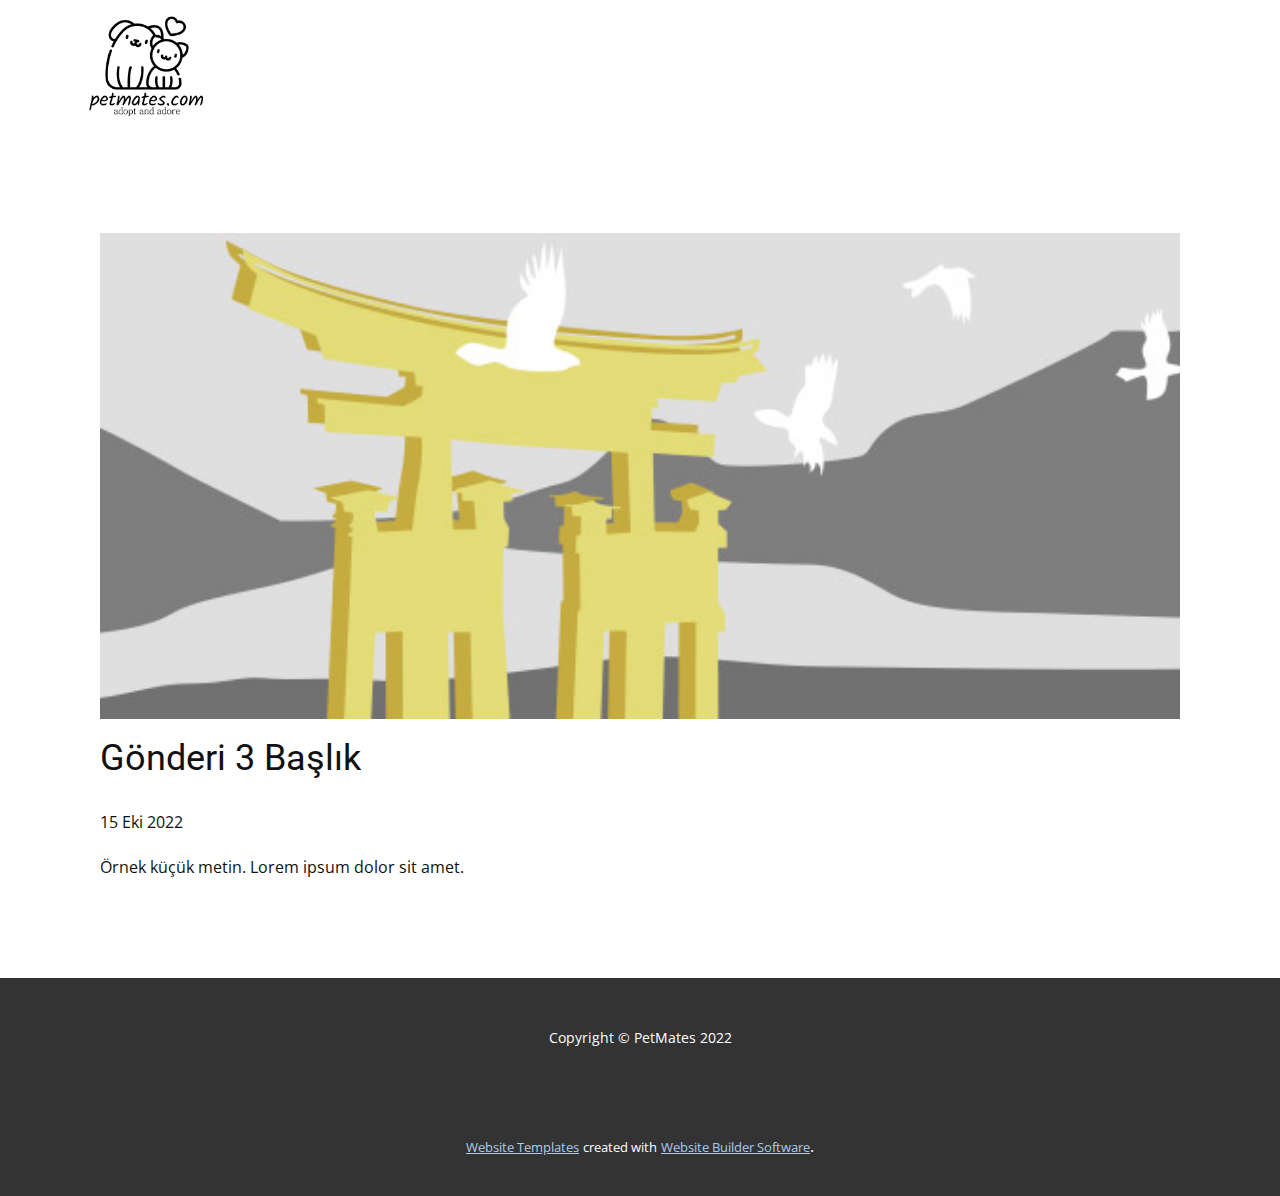
<file: blog/gönderi-2.html>
<!doctype html>
<html style="font-size: 16px;" lang="tr"><head>
    <meta name="viewport" content="width=device-width, initial-scale=1.0">
    <meta charset="utf-8">
    <meta name="keywords" content="Gönderi 1 Başlık">
    <meta name="description" content="">
    <title>Gönderi 3 Başlık</title>
    <link rel="stylesheet" href="/nicepage.css" media="screen">
<link rel="stylesheet" href="/Post-Template.css" media="screen">
    <script class="u-script" type="text/javascript" src="/jquery.js" defer=""></script>
    <script class="u-script" type="text/javascript" src="/nicepage.js" defer=""></script>
    <meta name="generator" content="Nicepage 4.19.3, nicepage.com">
    <link id="u-theme-google-font" rel="stylesheet" href="https://fonts.googleapis.com/css?family=Roboto:100,100i,300,300i,400,400i,500,500i,700,700i,900,900i|Open+Sans:300,300i,400,400i,500,500i,600,600i,700,700i,800,800i">
    
    
    <script type="application/ld+json">{
		"@context": "http://schema.org",
		"@type": "Organization",
		"name": "",
		"logo": "/images/logo2.png"
}</script>
    <meta name="theme-color" content="#478ac9">
  </head>
  <body class="u-body u-xl-mode" data-lang="tr"><header class="u-clearfix u-header u-header" id="sec-794e"><div class="u-clearfix u-sheet u-sheet-1">
        <a href="https://nicepage.com" class="u-image u-logo u-image-1" data-image-width="500" data-image-height="500">
          <img src="/images/logo2.png" class="u-logo-image u-logo-image-1">
        </a>
        <nav class="u-menu u-menu-one-level u-offcanvas u-menu-1">
          <div class="menu-collapse" style="font-size: 1rem; letter-spacing: 0px; font-weight: 700; text-transform: uppercase;">
            <a class="u-button-style u-custom-active-border-color u-custom-border u-custom-border-color u-custom-borders u-custom-hover-border-color u-custom-left-right-menu-spacing u-custom-padding-bottom u-custom-text-active-color u-custom-text-color u-custom-text-hover-color u-custom-top-bottom-menu-spacing u-nav-link u-text-active-palette-1-base u-text-hover-palette-2-base" href="#">
              <svg class="u-svg-link" viewBox="0 0 24 24"><use xmlns:xlink="http://www.w3.org/1999/xlink" xlink:href="#menu-hamburger"></use></svg>
              <svg class="u-svg-content" version="1.1" id="menu-hamburger" viewBox="0 0 16 16" x="0px" y="0px" xmlns:xlink="http://www.w3.org/1999/xlink" xmlns="http://www.w3.org/2000/svg"><g><rect y="1" width="16" height="2"></rect><rect y="7" width="16" height="2"></rect><rect y="13" width="16" height="2"></rect>
</g></svg>
            </a>
          </div>
          <div class="u-custom-menu u-nav-container">
            <ul class="u-nav u-spacing-30 u-unstyled u-nav-1"><li class="u-nav-item"><a class="u-border-2 u-border-active-grey-90 u-border-hover-grey-50 u-border-no-left u-border-no-right u-border-no-top u-button-style u-nav-link u-text-active-grey-90 u-text-hover-white u-text-white" href="/Home.html#sec-5adb" style="padding: 10px 0px;">Home</a>
</li><li class="u-nav-item"><a class="u-border-2 u-border-active-grey-90 u-border-hover-grey-50 u-border-no-left u-border-no-right u-border-no-top u-button-style u-nav-link u-text-active-grey-90 u-text-hover-white u-text-white" href="/Home.html#sec-aeb0" style="padding: 10px 0px;">Our Project</a>
</li><li class="u-nav-item"><a class="u-border-2 u-border-active-grey-90 u-border-hover-grey-50 u-border-no-left u-border-no-right u-border-no-top u-button-style u-nav-link u-text-active-grey-90 u-text-hover-white u-text-white" href="/Home.html#carousel_379b" style="padding: 10px 0px;">About Us</a>
</li></ul>
          </div>
          <div class="u-custom-menu u-nav-container-collapse">
            <div class="u-black u-container-style u-inner-container-layout u-opacity u-opacity-95 u-sidenav">
              <div class="u-inner-container-layout u-sidenav-overflow">
                <div class="u-menu-close"></div>
                <ul class="u-align-center u-nav u-popupmenu-items u-unstyled u-nav-2"><li class="u-nav-item"><a class="u-button-style u-nav-link" href="/Home.html#sec-5adb">Home</a>
</li><li class="u-nav-item"><a class="u-button-style u-nav-link" href="/Home.html#sec-aeb0">Our Project</a>
</li><li class="u-nav-item"><a class="u-button-style u-nav-link" href="/Home.html#carousel_379b">About Us</a>
</li></ul>
              </div>
            </div>
            <div class="u-black u-menu-overlay u-opacity u-opacity-70"></div>
          </div>
        </nav>
      </div></header>
    <section class="u-align-center u-clearfix u-section-1" id="sec-c9e5">
      <div class="u-clearfix u-sheet u-valign-middle-md u-valign-middle-sm u-valign-middle-xs u-sheet-1"><!--post_details--><!--post_details_options_json--><!--{"source":""}--><!--/post_details_options_json--><!--blog_post-->
        <div class="u-container-style u-expanded-width u-post-details u-post-details-1">
          <div class="u-container-layout u-valign-middle u-container-layout-1"><!--blog_post_image-->
            <img alt="" class="u-blog-control u-expanded-width u-image u-image-default u-image-1" src="/images/8ad73f3c.jpeg"><!--/blog_post_image--><!--blog_post_header-->
            <h2 class="u-blog-control u-text u-text-1">Gönderi 3 Başlık</h2><!--/blog_post_header--><!--blog_post_metadata-->
            <div class="u-blog-control u-metadata u-metadata-1"><!--blog_post_metadata_date-->
              <span class="u-meta-date u-meta-icon">15 Eki 2022</span><!--/blog_post_metadata_date--><!--blog_post_metadata_category-->
              <!--/blog_post_metadata_category--><!--blog_post_metadata_comments-->
              <!--/blog_post_metadata_comments-->
            </div><!--/blog_post_metadata--><!--blog_post_content-->
            <div class="u-align-justify u-blog-control u-post-content u-text u-text-2 fr-view">
  Örnek küçük metin. Lorem ipsum dolor sit amet.
  </div><!--/blog_post_content-->
          </div>
        </div><!--/blog_post--><!--/post_details-->
      </div>
    </section>
    
    
    <footer class="u-align-center u-clearfix u-footer u-grey-80 u-footer" id="sec-bc6e"><div class="u-clearfix u-sheet u-sheet-1">
        <p class="u-small-text u-text u-text-variant u-text-1"> Copyright © PetMates 2022</p>
      </div></footer>
    <section class="u-backlink u-clearfix u-grey-80">
      <a class="u-link" href="https://nicepage.com/website-templates" target="_blank">
        <span>Website Templates</span>
      </a>
      <p class="u-text">
        <span>created with</span>
      </p>
      <a class="u-link" href="" target="_blank">
        <span>Website Builder Software</span>
      </a>. 
    </section>
  
</body></html>
</file>
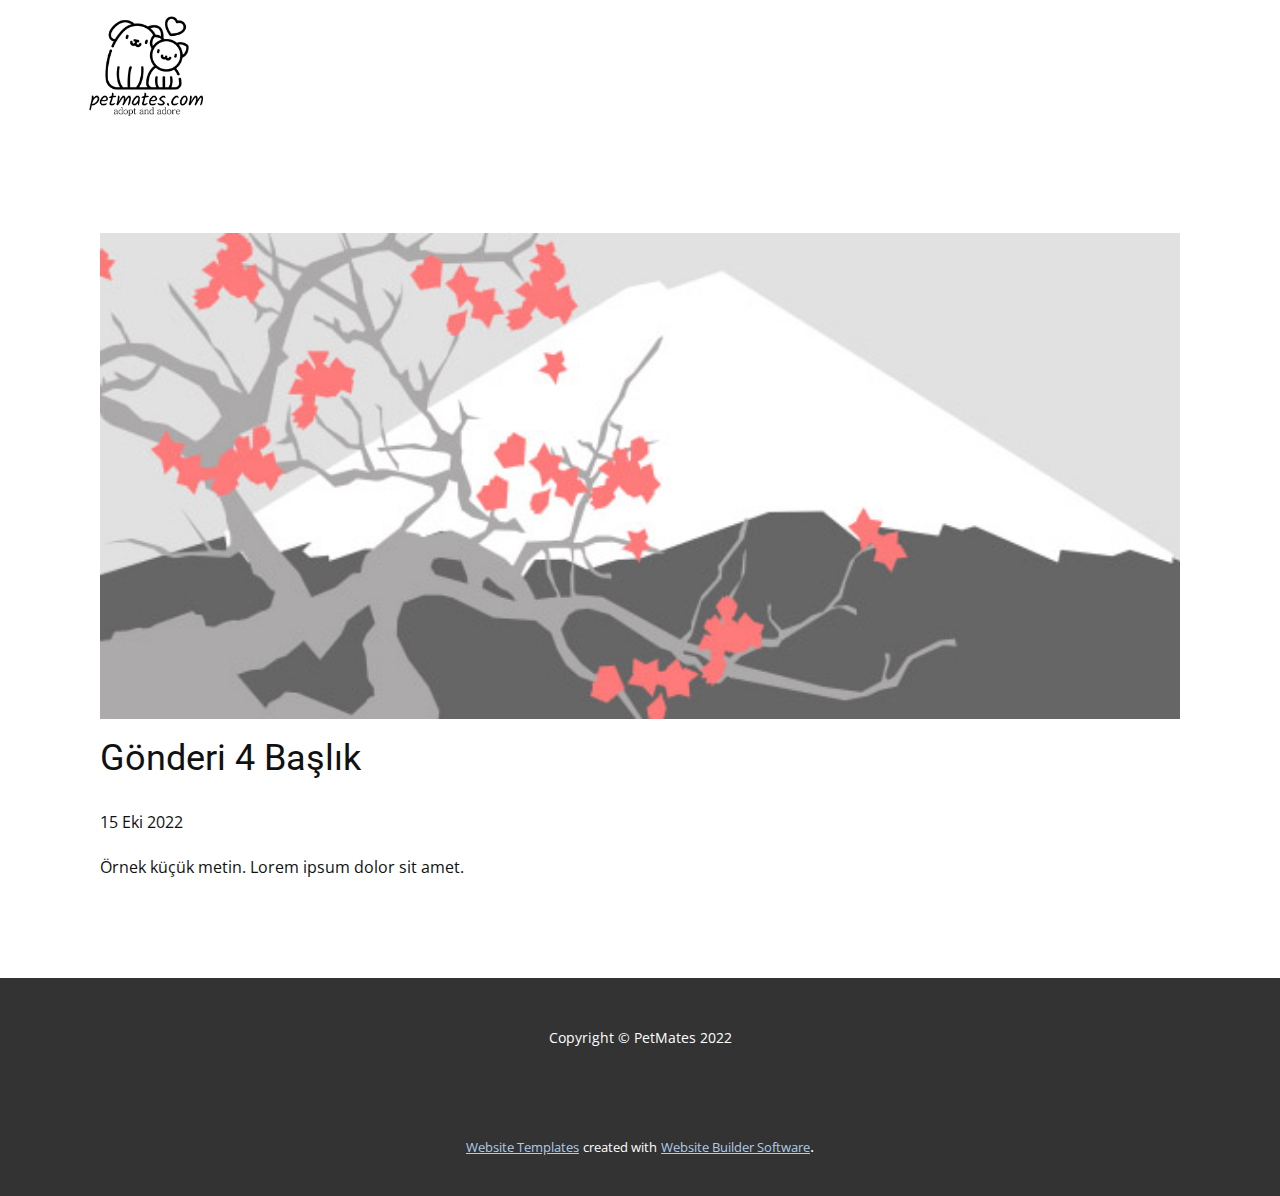
<file: blog/gönderi-3.html>
<!doctype html>
<html style="font-size: 16px;" lang="tr"><head>
    <meta name="viewport" content="width=device-width, initial-scale=1.0">
    <meta charset="utf-8">
    <meta name="keywords" content="Gönderi 1 Başlık">
    <meta name="description" content="">
    <title>Gönderi 4 Başlık</title>
    <link rel="stylesheet" href="/nicepage.css" media="screen">
<link rel="stylesheet" href="/Post-Template.css" media="screen">
    <script class="u-script" type="text/javascript" src="/jquery.js" defer=""></script>
    <script class="u-script" type="text/javascript" src="/nicepage.js" defer=""></script>
    <meta name="generator" content="Nicepage 4.19.3, nicepage.com">
    <link id="u-theme-google-font" rel="stylesheet" href="https://fonts.googleapis.com/css?family=Roboto:100,100i,300,300i,400,400i,500,500i,700,700i,900,900i|Open+Sans:300,300i,400,400i,500,500i,600,600i,700,700i,800,800i">
    
    
    <script type="application/ld+json">{
		"@context": "http://schema.org",
		"@type": "Organization",
		"name": "",
		"logo": "/images/logo2.png"
}</script>
    <meta name="theme-color" content="#478ac9">
  </head>
  <body class="u-body u-xl-mode" data-lang="tr"><header class="u-clearfix u-header u-header" id="sec-794e"><div class="u-clearfix u-sheet u-sheet-1">
        <a href="https://nicepage.com" class="u-image u-logo u-image-1" data-image-width="500" data-image-height="500">
          <img src="/images/logo2.png" class="u-logo-image u-logo-image-1">
        </a>
        <nav class="u-menu u-menu-one-level u-offcanvas u-menu-1">
          <div class="menu-collapse" style="font-size: 1rem; letter-spacing: 0px; font-weight: 700; text-transform: uppercase;">
            <a class="u-button-style u-custom-active-border-color u-custom-border u-custom-border-color u-custom-borders u-custom-hover-border-color u-custom-left-right-menu-spacing u-custom-padding-bottom u-custom-text-active-color u-custom-text-color u-custom-text-hover-color u-custom-top-bottom-menu-spacing u-nav-link u-text-active-palette-1-base u-text-hover-palette-2-base" href="#">
              <svg class="u-svg-link" viewBox="0 0 24 24"><use xmlns:xlink="http://www.w3.org/1999/xlink" xlink:href="#menu-hamburger"></use></svg>
              <svg class="u-svg-content" version="1.1" id="menu-hamburger" viewBox="0 0 16 16" x="0px" y="0px" xmlns:xlink="http://www.w3.org/1999/xlink" xmlns="http://www.w3.org/2000/svg"><g><rect y="1" width="16" height="2"></rect><rect y="7" width="16" height="2"></rect><rect y="13" width="16" height="2"></rect>
</g></svg>
            </a>
          </div>
          <div class="u-custom-menu u-nav-container">
            <ul class="u-nav u-spacing-30 u-unstyled u-nav-1"><li class="u-nav-item"><a class="u-border-2 u-border-active-grey-90 u-border-hover-grey-50 u-border-no-left u-border-no-right u-border-no-top u-button-style u-nav-link u-text-active-grey-90 u-text-hover-white u-text-white" href="/Home.html#sec-5adb" style="padding: 10px 0px;">Home</a>
</li><li class="u-nav-item"><a class="u-border-2 u-border-active-grey-90 u-border-hover-grey-50 u-border-no-left u-border-no-right u-border-no-top u-button-style u-nav-link u-text-active-grey-90 u-text-hover-white u-text-white" href="/Home.html#sec-aeb0" style="padding: 10px 0px;">Our Project</a>
</li><li class="u-nav-item"><a class="u-border-2 u-border-active-grey-90 u-border-hover-grey-50 u-border-no-left u-border-no-right u-border-no-top u-button-style u-nav-link u-text-active-grey-90 u-text-hover-white u-text-white" href="/Home.html#carousel_379b" style="padding: 10px 0px;">About Us</a>
</li></ul>
          </div>
          <div class="u-custom-menu u-nav-container-collapse">
            <div class="u-black u-container-style u-inner-container-layout u-opacity u-opacity-95 u-sidenav">
              <div class="u-inner-container-layout u-sidenav-overflow">
                <div class="u-menu-close"></div>
                <ul class="u-align-center u-nav u-popupmenu-items u-unstyled u-nav-2"><li class="u-nav-item"><a class="u-button-style u-nav-link" href="/Home.html#sec-5adb">Home</a>
</li><li class="u-nav-item"><a class="u-button-style u-nav-link" href="/Home.html#sec-aeb0">Our Project</a>
</li><li class="u-nav-item"><a class="u-button-style u-nav-link" href="/Home.html#carousel_379b">About Us</a>
</li></ul>
              </div>
            </div>
            <div class="u-black u-menu-overlay u-opacity u-opacity-70"></div>
          </div>
        </nav>
      </div></header>
    <section class="u-align-center u-clearfix u-section-1" id="sec-c9e5">
      <div class="u-clearfix u-sheet u-valign-middle-md u-valign-middle-sm u-valign-middle-xs u-sheet-1"><!--post_details--><!--post_details_options_json--><!--{"source":""}--><!--/post_details_options_json--><!--blog_post-->
        <div class="u-container-style u-expanded-width u-post-details u-post-details-1">
          <div class="u-container-layout u-valign-middle u-container-layout-1"><!--blog_post_image-->
            <img alt="" class="u-blog-control u-expanded-width u-image u-image-default u-image-1" src="/images/0fd3416c.jpeg"><!--/blog_post_image--><!--blog_post_header-->
            <h2 class="u-blog-control u-text u-text-1">Gönderi 4 Başlık</h2><!--/blog_post_header--><!--blog_post_metadata-->
            <div class="u-blog-control u-metadata u-metadata-1"><!--blog_post_metadata_date-->
              <span class="u-meta-date u-meta-icon">15 Eki 2022</span><!--/blog_post_metadata_date--><!--blog_post_metadata_category-->
              <!--/blog_post_metadata_category--><!--blog_post_metadata_comments-->
              <!--/blog_post_metadata_comments-->
            </div><!--/blog_post_metadata--><!--blog_post_content-->
            <div class="u-align-justify u-blog-control u-post-content u-text u-text-2 fr-view">
  Örnek küçük metin. Lorem ipsum dolor sit amet.
  </div><!--/blog_post_content-->
          </div>
        </div><!--/blog_post--><!--/post_details-->
      </div>
    </section>
    
    
    <footer class="u-align-center u-clearfix u-footer u-grey-80 u-footer" id="sec-bc6e"><div class="u-clearfix u-sheet u-sheet-1">
        <p class="u-small-text u-text u-text-variant u-text-1"> Copyright © PetMates 2022</p>
      </div></footer>
    <section class="u-backlink u-clearfix u-grey-80">
      <a class="u-link" href="https://nicepage.com/website-templates" target="_blank">
        <span>Website Templates</span>
      </a>
      <p class="u-text">
        <span>created with</span>
      </p>
      <a class="u-link" href="" target="_blank">
        <span>Website Builder Software</span>
      </a>. 
    </section>
  
</body></html>
</file>
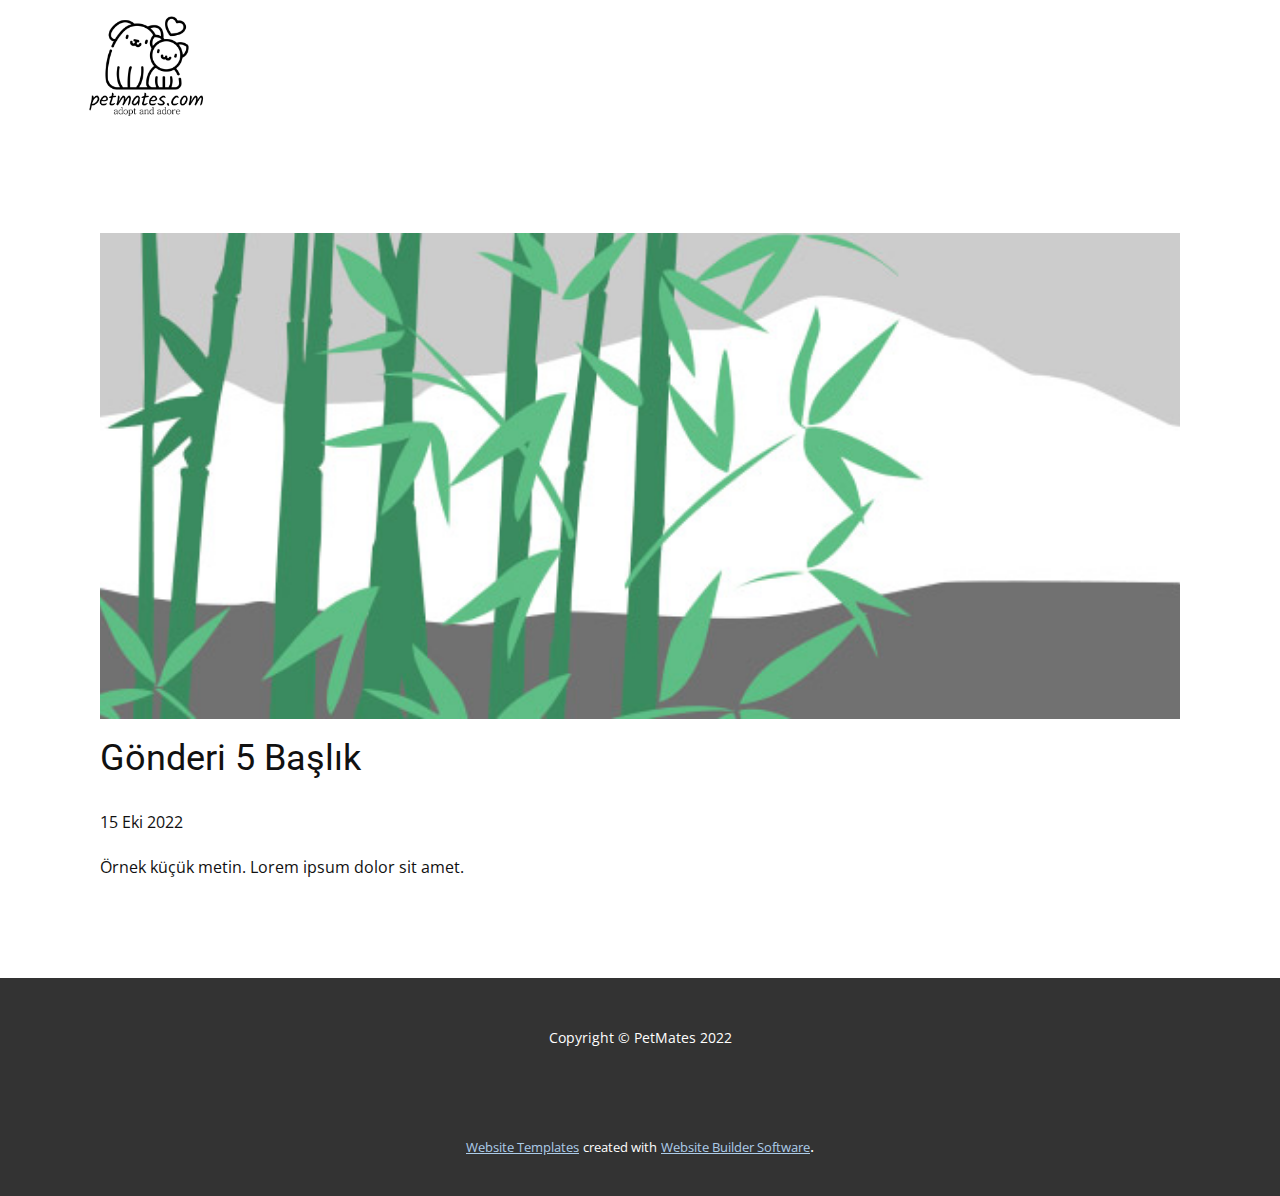
<file: blog/gönderi-4.html>
<!doctype html>
<html style="font-size: 16px;" lang="tr"><head>
    <meta name="viewport" content="width=device-width, initial-scale=1.0">
    <meta charset="utf-8">
    <meta name="keywords" content="Gönderi 1 Başlık">
    <meta name="description" content="">
    <title>Gönderi 5 Başlık</title>
    <link rel="stylesheet" href="/nicepage.css" media="screen">
<link rel="stylesheet" href="/Post-Template.css" media="screen">
    <script class="u-script" type="text/javascript" src="/jquery.js" defer=""></script>
    <script class="u-script" type="text/javascript" src="/nicepage.js" defer=""></script>
    <meta name="generator" content="Nicepage 4.19.3, nicepage.com">
    <link id="u-theme-google-font" rel="stylesheet" href="https://fonts.googleapis.com/css?family=Roboto:100,100i,300,300i,400,400i,500,500i,700,700i,900,900i|Open+Sans:300,300i,400,400i,500,500i,600,600i,700,700i,800,800i">
    
    
    <script type="application/ld+json">{
		"@context": "http://schema.org",
		"@type": "Organization",
		"name": "",
		"logo": "/images/logo2.png"
}</script>
    <meta name="theme-color" content="#478ac9">
  </head>
  <body class="u-body u-xl-mode" data-lang="tr"><header class="u-clearfix u-header u-header" id="sec-794e"><div class="u-clearfix u-sheet u-sheet-1">
        <a href="https://nicepage.com" class="u-image u-logo u-image-1" data-image-width="500" data-image-height="500">
          <img src="/images/logo2.png" class="u-logo-image u-logo-image-1">
        </a>
        <nav class="u-menu u-menu-one-level u-offcanvas u-menu-1">
          <div class="menu-collapse" style="font-size: 1rem; letter-spacing: 0px; font-weight: 700; text-transform: uppercase;">
            <a class="u-button-style u-custom-active-border-color u-custom-border u-custom-border-color u-custom-borders u-custom-hover-border-color u-custom-left-right-menu-spacing u-custom-padding-bottom u-custom-text-active-color u-custom-text-color u-custom-text-hover-color u-custom-top-bottom-menu-spacing u-nav-link u-text-active-palette-1-base u-text-hover-palette-2-base" href="#">
              <svg class="u-svg-link" viewBox="0 0 24 24"><use xmlns:xlink="http://www.w3.org/1999/xlink" xlink:href="#menu-hamburger"></use></svg>
              <svg class="u-svg-content" version="1.1" id="menu-hamburger" viewBox="0 0 16 16" x="0px" y="0px" xmlns:xlink="http://www.w3.org/1999/xlink" xmlns="http://www.w3.org/2000/svg"><g><rect y="1" width="16" height="2"></rect><rect y="7" width="16" height="2"></rect><rect y="13" width="16" height="2"></rect>
</g></svg>
            </a>
          </div>
          <div class="u-custom-menu u-nav-container">
            <ul class="u-nav u-spacing-30 u-unstyled u-nav-1"><li class="u-nav-item"><a class="u-border-2 u-border-active-grey-90 u-border-hover-grey-50 u-border-no-left u-border-no-right u-border-no-top u-button-style u-nav-link u-text-active-grey-90 u-text-hover-white u-text-white" href="/Home.html#sec-5adb" style="padding: 10px 0px;">Home</a>
</li><li class="u-nav-item"><a class="u-border-2 u-border-active-grey-90 u-border-hover-grey-50 u-border-no-left u-border-no-right u-border-no-top u-button-style u-nav-link u-text-active-grey-90 u-text-hover-white u-text-white" href="/Home.html#sec-aeb0" style="padding: 10px 0px;">Our Project</a>
</li><li class="u-nav-item"><a class="u-border-2 u-border-active-grey-90 u-border-hover-grey-50 u-border-no-left u-border-no-right u-border-no-top u-button-style u-nav-link u-text-active-grey-90 u-text-hover-white u-text-white" href="/Home.html#carousel_379b" style="padding: 10px 0px;">About Us</a>
</li></ul>
          </div>
          <div class="u-custom-menu u-nav-container-collapse">
            <div class="u-black u-container-style u-inner-container-layout u-opacity u-opacity-95 u-sidenav">
              <div class="u-inner-container-layout u-sidenav-overflow">
                <div class="u-menu-close"></div>
                <ul class="u-align-center u-nav u-popupmenu-items u-unstyled u-nav-2"><li class="u-nav-item"><a class="u-button-style u-nav-link" href="/Home.html#sec-5adb">Home</a>
</li><li class="u-nav-item"><a class="u-button-style u-nav-link" href="/Home.html#sec-aeb0">Our Project</a>
</li><li class="u-nav-item"><a class="u-button-style u-nav-link" href="/Home.html#carousel_379b">About Us</a>
</li></ul>
              </div>
            </div>
            <div class="u-black u-menu-overlay u-opacity u-opacity-70"></div>
          </div>
        </nav>
      </div></header>
    <section class="u-align-center u-clearfix u-section-1" id="sec-c9e5">
      <div class="u-clearfix u-sheet u-valign-middle-md u-valign-middle-sm u-valign-middle-xs u-sheet-1"><!--post_details--><!--post_details_options_json--><!--{"source":""}--><!--/post_details_options_json--><!--blog_post-->
        <div class="u-container-style u-expanded-width u-post-details u-post-details-1">
          <div class="u-container-layout u-valign-middle u-container-layout-1"><!--blog_post_image-->
            <img alt="" class="u-blog-control u-expanded-width u-image u-image-default u-image-1" src="/images/68f64b9d.jpeg"><!--/blog_post_image--><!--blog_post_header-->
            <h2 class="u-blog-control u-text u-text-1">Gönderi 5 Başlık</h2><!--/blog_post_header--><!--blog_post_metadata-->
            <div class="u-blog-control u-metadata u-metadata-1"><!--blog_post_metadata_date-->
              <span class="u-meta-date u-meta-icon">15 Eki 2022</span><!--/blog_post_metadata_date--><!--blog_post_metadata_category-->
              <!--/blog_post_metadata_category--><!--blog_post_metadata_comments-->
              <!--/blog_post_metadata_comments-->
            </div><!--/blog_post_metadata--><!--blog_post_content-->
            <div class="u-align-justify u-blog-control u-post-content u-text u-text-2 fr-view">
  Örnek küçük metin. Lorem ipsum dolor sit amet.
  </div><!--/blog_post_content-->
          </div>
        </div><!--/blog_post--><!--/post_details-->
      </div>
    </section>
    
    
    <footer class="u-align-center u-clearfix u-footer u-grey-80 u-footer" id="sec-bc6e"><div class="u-clearfix u-sheet u-sheet-1">
        <p class="u-small-text u-text u-text-variant u-text-1"> Copyright © PetMates 2022</p>
      </div></footer>
    <section class="u-backlink u-clearfix u-grey-80">
      <a class="u-link" href="https://nicepage.com/website-templates" target="_blank">
        <span>Website Templates</span>
      </a>
      <p class="u-text">
        <span>created with</span>
      </p>
      <a class="u-link" href="" target="_blank">
        <span>Website Builder Software</span>
      </a>. 
    </section>
  
</body></html>
</file>
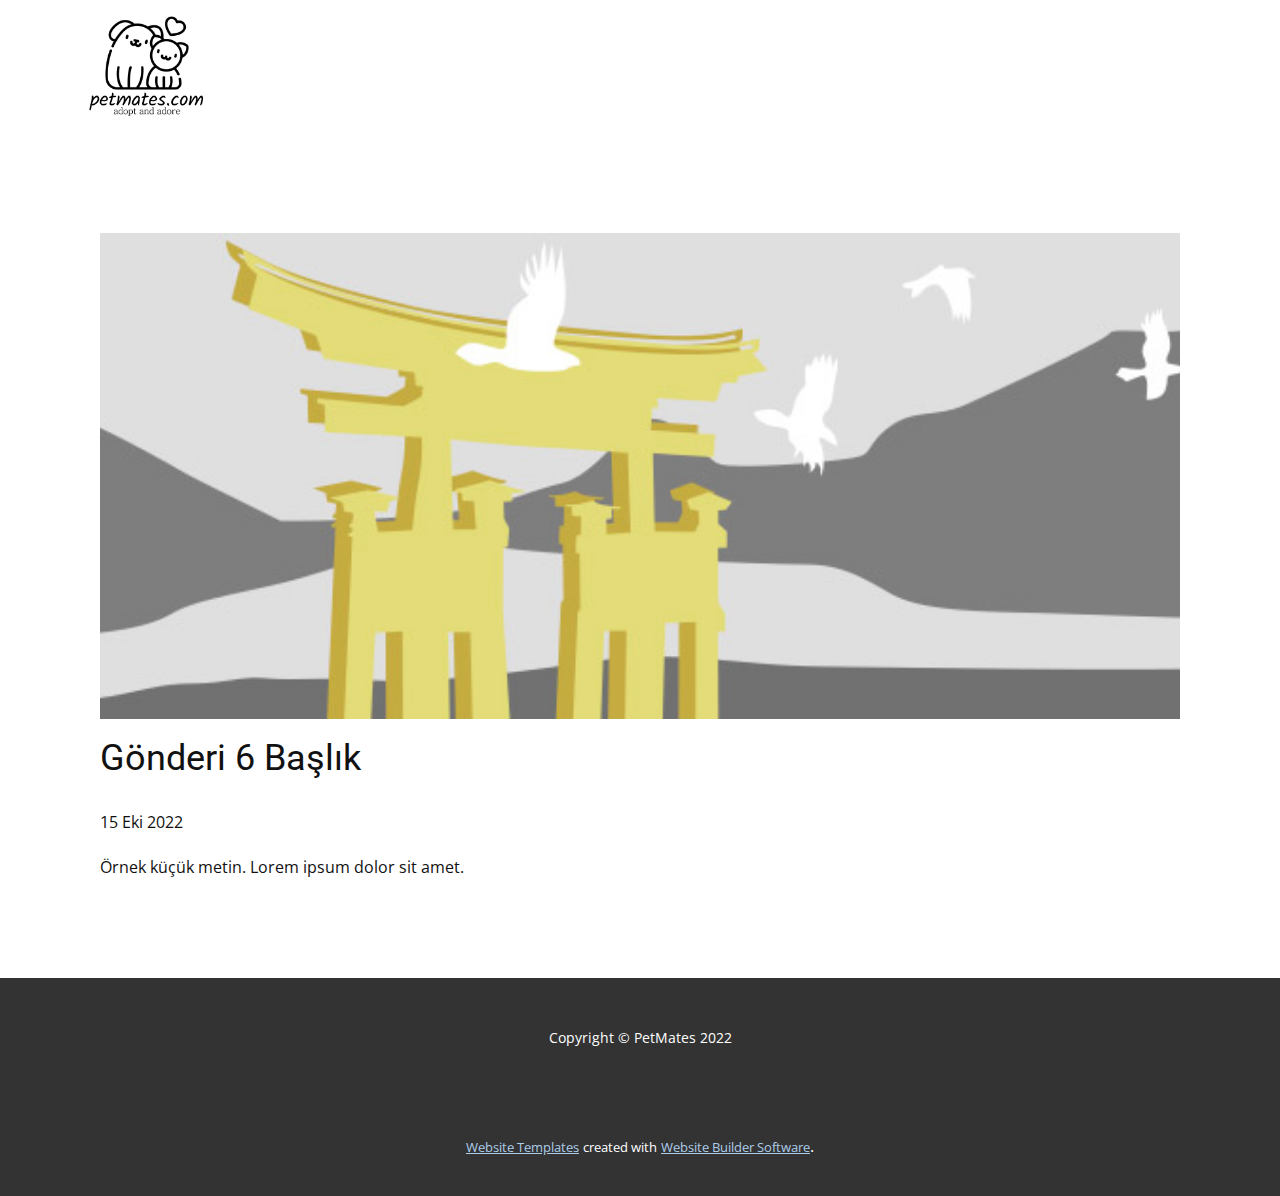
<file: blog/gönderi-5.html>
<!doctype html>
<html style="font-size: 16px;" lang="tr"><head>
    <meta name="viewport" content="width=device-width, initial-scale=1.0">
    <meta charset="utf-8">
    <meta name="keywords" content="Gönderi 1 Başlık">
    <meta name="description" content="">
    <title>Gönderi 6 Başlık</title>
    <link rel="stylesheet" href="/nicepage.css" media="screen">
<link rel="stylesheet" href="/Post-Template.css" media="screen">
    <script class="u-script" type="text/javascript" src="/jquery.js" defer=""></script>
    <script class="u-script" type="text/javascript" src="/nicepage.js" defer=""></script>
    <meta name="generator" content="Nicepage 4.19.3, nicepage.com">
    <link id="u-theme-google-font" rel="stylesheet" href="https://fonts.googleapis.com/css?family=Roboto:100,100i,300,300i,400,400i,500,500i,700,700i,900,900i|Open+Sans:300,300i,400,400i,500,500i,600,600i,700,700i,800,800i">
    
    
    <script type="application/ld+json">{
		"@context": "http://schema.org",
		"@type": "Organization",
		"name": "",
		"logo": "/images/logo2.png"
}</script>
    <meta name="theme-color" content="#478ac9">
  </head>
  <body class="u-body u-xl-mode" data-lang="tr"><header class="u-clearfix u-header u-header" id="sec-794e"><div class="u-clearfix u-sheet u-sheet-1">
        <a href="https://nicepage.com" class="u-image u-logo u-image-1" data-image-width="500" data-image-height="500">
          <img src="/images/logo2.png" class="u-logo-image u-logo-image-1">
        </a>
        <nav class="u-menu u-menu-one-level u-offcanvas u-menu-1">
          <div class="menu-collapse" style="font-size: 1rem; letter-spacing: 0px; font-weight: 700; text-transform: uppercase;">
            <a class="u-button-style u-custom-active-border-color u-custom-border u-custom-border-color u-custom-borders u-custom-hover-border-color u-custom-left-right-menu-spacing u-custom-padding-bottom u-custom-text-active-color u-custom-text-color u-custom-text-hover-color u-custom-top-bottom-menu-spacing u-nav-link u-text-active-palette-1-base u-text-hover-palette-2-base" href="#">
              <svg class="u-svg-link" viewBox="0 0 24 24"><use xmlns:xlink="http://www.w3.org/1999/xlink" xlink:href="#menu-hamburger"></use></svg>
              <svg class="u-svg-content" version="1.1" id="menu-hamburger" viewBox="0 0 16 16" x="0px" y="0px" xmlns:xlink="http://www.w3.org/1999/xlink" xmlns="http://www.w3.org/2000/svg"><g><rect y="1" width="16" height="2"></rect><rect y="7" width="16" height="2"></rect><rect y="13" width="16" height="2"></rect>
</g></svg>
            </a>
          </div>
          <div class="u-custom-menu u-nav-container">
            <ul class="u-nav u-spacing-30 u-unstyled u-nav-1"><li class="u-nav-item"><a class="u-border-2 u-border-active-grey-90 u-border-hover-grey-50 u-border-no-left u-border-no-right u-border-no-top u-button-style u-nav-link u-text-active-grey-90 u-text-hover-white u-text-white" href="/Home.html#sec-5adb" style="padding: 10px 0px;">Home</a>
</li><li class="u-nav-item"><a class="u-border-2 u-border-active-grey-90 u-border-hover-grey-50 u-border-no-left u-border-no-right u-border-no-top u-button-style u-nav-link u-text-active-grey-90 u-text-hover-white u-text-white" href="/Home.html#sec-aeb0" style="padding: 10px 0px;">Our Project</a>
</li><li class="u-nav-item"><a class="u-border-2 u-border-active-grey-90 u-border-hover-grey-50 u-border-no-left u-border-no-right u-border-no-top u-button-style u-nav-link u-text-active-grey-90 u-text-hover-white u-text-white" href="/Home.html#carousel_379b" style="padding: 10px 0px;">About Us</a>
</li></ul>
          </div>
          <div class="u-custom-menu u-nav-container-collapse">
            <div class="u-black u-container-style u-inner-container-layout u-opacity u-opacity-95 u-sidenav">
              <div class="u-inner-container-layout u-sidenav-overflow">
                <div class="u-menu-close"></div>
                <ul class="u-align-center u-nav u-popupmenu-items u-unstyled u-nav-2"><li class="u-nav-item"><a class="u-button-style u-nav-link" href="/Home.html#sec-5adb">Home</a>
</li><li class="u-nav-item"><a class="u-button-style u-nav-link" href="/Home.html#sec-aeb0">Our Project</a>
</li><li class="u-nav-item"><a class="u-button-style u-nav-link" href="/Home.html#carousel_379b">About Us</a>
</li></ul>
              </div>
            </div>
            <div class="u-black u-menu-overlay u-opacity u-opacity-70"></div>
          </div>
        </nav>
      </div></header>
    <section class="u-align-center u-clearfix u-section-1" id="sec-c9e5">
      <div class="u-clearfix u-sheet u-valign-middle-md u-valign-middle-sm u-valign-middle-xs u-sheet-1"><!--post_details--><!--post_details_options_json--><!--{"source":""}--><!--/post_details_options_json--><!--blog_post-->
        <div class="u-container-style u-expanded-width u-post-details u-post-details-1">
          <div class="u-container-layout u-valign-middle u-container-layout-1"><!--blog_post_image-->
            <img alt="" class="u-blog-control u-expanded-width u-image u-image-default u-image-1" src="/images/8ad73f3c.jpeg"><!--/blog_post_image--><!--blog_post_header-->
            <h2 class="u-blog-control u-text u-text-1">Gönderi 6 Başlık</h2><!--/blog_post_header--><!--blog_post_metadata-->
            <div class="u-blog-control u-metadata u-metadata-1"><!--blog_post_metadata_date-->
              <span class="u-meta-date u-meta-icon">15 Eki 2022</span><!--/blog_post_metadata_date--><!--blog_post_metadata_category-->
              <!--/blog_post_metadata_category--><!--blog_post_metadata_comments-->
              <!--/blog_post_metadata_comments-->
            </div><!--/blog_post_metadata--><!--blog_post_content-->
            <div class="u-align-justify u-blog-control u-post-content u-text u-text-2 fr-view">
  Örnek küçük metin. Lorem ipsum dolor sit amet.
  </div><!--/blog_post_content-->
          </div>
        </div><!--/blog_post--><!--/post_details-->
      </div>
    </section>
    
    
    <footer class="u-align-center u-clearfix u-footer u-grey-80 u-footer" id="sec-bc6e"><div class="u-clearfix u-sheet u-sheet-1">
        <p class="u-small-text u-text u-text-variant u-text-1"> Copyright © PetMates 2022</p>
      </div></footer>
    <section class="u-backlink u-clearfix u-grey-80">
      <a class="u-link" href="https://nicepage.com/website-templates" target="_blank">
        <span>Website Templates</span>
      </a>
      <p class="u-text">
        <span>created with</span>
      </p>
      <a class="u-link" href="" target="_blank">
        <span>Website Builder Software</span>
      </a>. 
    </section>
  
</body></html>
</file>
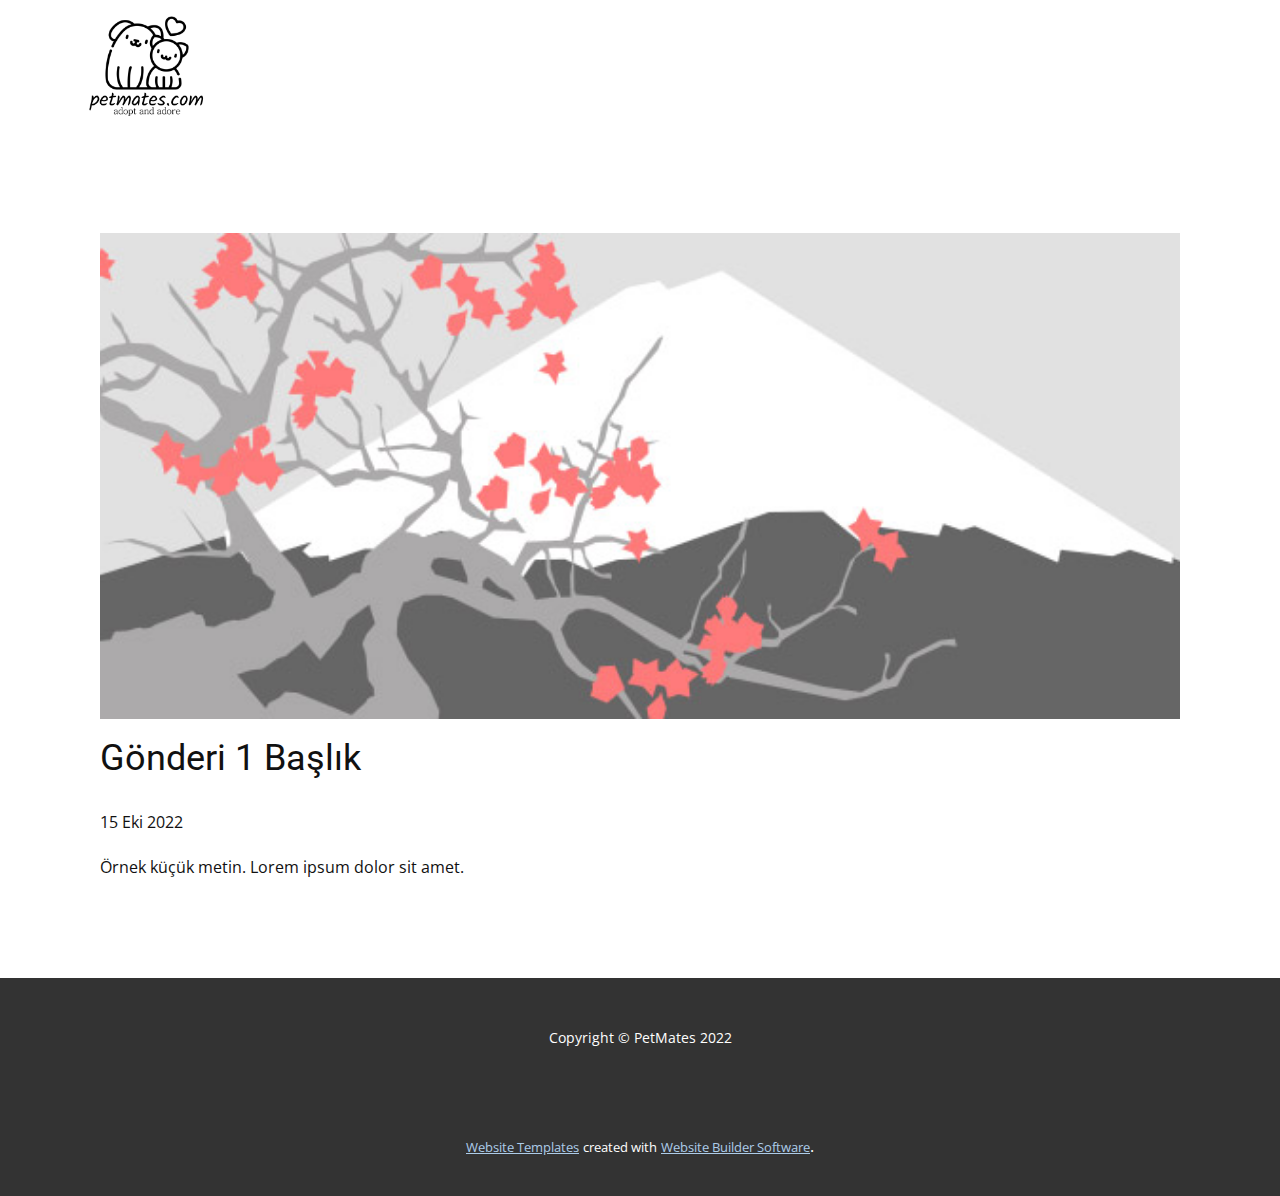
<file: blog/gönderi.html>
<!doctype html>
<html style="font-size: 16px;" lang="tr"><head>
    <meta name="viewport" content="width=device-width, initial-scale=1.0">
    <meta charset="utf-8">
    <meta name="keywords" content="Gönderi 1 Başlık">
    <meta name="description" content="">
    <title>Gönderi 1 Başlık</title>
    <link rel="stylesheet" href="/nicepage.css" media="screen">
<link rel="stylesheet" href="/Post-Template.css" media="screen">
    <script class="u-script" type="text/javascript" src="/jquery.js" defer=""></script>
    <script class="u-script" type="text/javascript" src="/nicepage.js" defer=""></script>
    <meta name="generator" content="Nicepage 4.19.3, nicepage.com">
    <link id="u-theme-google-font" rel="stylesheet" href="https://fonts.googleapis.com/css?family=Roboto:100,100i,300,300i,400,400i,500,500i,700,700i,900,900i|Open+Sans:300,300i,400,400i,500,500i,600,600i,700,700i,800,800i">
    
    
    <script type="application/ld+json">{
		"@context": "http://schema.org",
		"@type": "Organization",
		"name": "",
		"logo": "/images/logo2.png"
}</script>
    <meta name="theme-color" content="#478ac9">
  </head>
  <body class="u-body u-xl-mode" data-lang="tr"><header class="u-clearfix u-header u-header" id="sec-794e"><div class="u-clearfix u-sheet u-sheet-1">
        <a href="https://nicepage.com" class="u-image u-logo u-image-1" data-image-width="500" data-image-height="500">
          <img src="/images/logo2.png" class="u-logo-image u-logo-image-1">
        </a>
        <nav class="u-menu u-menu-one-level u-offcanvas u-menu-1">
          <div class="menu-collapse" style="font-size: 1rem; letter-spacing: 0px; font-weight: 700; text-transform: uppercase;">
            <a class="u-button-style u-custom-active-border-color u-custom-border u-custom-border-color u-custom-borders u-custom-hover-border-color u-custom-left-right-menu-spacing u-custom-padding-bottom u-custom-text-active-color u-custom-text-color u-custom-text-hover-color u-custom-top-bottom-menu-spacing u-nav-link u-text-active-palette-1-base u-text-hover-palette-2-base" href="#">
              <svg class="u-svg-link" viewBox="0 0 24 24"><use xmlns:xlink="http://www.w3.org/1999/xlink" xlink:href="#menu-hamburger"></use></svg>
              <svg class="u-svg-content" version="1.1" id="menu-hamburger" viewBox="0 0 16 16" x="0px" y="0px" xmlns:xlink="http://www.w3.org/1999/xlink" xmlns="http://www.w3.org/2000/svg"><g><rect y="1" width="16" height="2"></rect><rect y="7" width="16" height="2"></rect><rect y="13" width="16" height="2"></rect>
</g></svg>
            </a>
          </div>
          <div class="u-custom-menu u-nav-container">
            <ul class="u-nav u-spacing-30 u-unstyled u-nav-1"><li class="u-nav-item"><a class="u-border-2 u-border-active-grey-90 u-border-hover-grey-50 u-border-no-left u-border-no-right u-border-no-top u-button-style u-nav-link u-text-active-grey-90 u-text-hover-white u-text-white" href="/Home.html#sec-5adb" style="padding: 10px 0px;">Home</a>
</li><li class="u-nav-item"><a class="u-border-2 u-border-active-grey-90 u-border-hover-grey-50 u-border-no-left u-border-no-right u-border-no-top u-button-style u-nav-link u-text-active-grey-90 u-text-hover-white u-text-white" href="/Home.html#sec-aeb0" style="padding: 10px 0px;">Our Project</a>
</li><li class="u-nav-item"><a class="u-border-2 u-border-active-grey-90 u-border-hover-grey-50 u-border-no-left u-border-no-right u-border-no-top u-button-style u-nav-link u-text-active-grey-90 u-text-hover-white u-text-white" href="/Home.html#carousel_379b" style="padding: 10px 0px;">About Us</a>
</li></ul>
          </div>
          <div class="u-custom-menu u-nav-container-collapse">
            <div class="u-black u-container-style u-inner-container-layout u-opacity u-opacity-95 u-sidenav">
              <div class="u-inner-container-layout u-sidenav-overflow">
                <div class="u-menu-close"></div>
                <ul class="u-align-center u-nav u-popupmenu-items u-unstyled u-nav-2"><li class="u-nav-item"><a class="u-button-style u-nav-link" href="/Home.html#sec-5adb">Home</a>
</li><li class="u-nav-item"><a class="u-button-style u-nav-link" href="/Home.html#sec-aeb0">Our Project</a>
</li><li class="u-nav-item"><a class="u-button-style u-nav-link" href="/Home.html#carousel_379b">About Us</a>
</li></ul>
              </div>
            </div>
            <div class="u-black u-menu-overlay u-opacity u-opacity-70"></div>
          </div>
        </nav>
      </div></header>
    <section class="u-align-center u-clearfix u-section-1" id="sec-c9e5">
      <div class="u-clearfix u-sheet u-valign-middle-md u-valign-middle-sm u-valign-middle-xs u-sheet-1"><!--post_details--><!--post_details_options_json--><!--{"source":""}--><!--/post_details_options_json--><!--blog_post-->
        <div class="u-container-style u-expanded-width u-post-details u-post-details-1">
          <div class="u-container-layout u-valign-middle u-container-layout-1"><!--blog_post_image-->
            <img alt="" class="u-blog-control u-expanded-width u-image u-image-default u-image-1" src="/images/0fd3416c.jpeg"><!--/blog_post_image--><!--blog_post_header-->
            <h2 class="u-blog-control u-text u-text-1">Gönderi 1 Başlık</h2><!--/blog_post_header--><!--blog_post_metadata-->
            <div class="u-blog-control u-metadata u-metadata-1"><!--blog_post_metadata_date-->
              <span class="u-meta-date u-meta-icon">15 Eki 2022</span><!--/blog_post_metadata_date--><!--blog_post_metadata_category-->
              <!--/blog_post_metadata_category--><!--blog_post_metadata_comments-->
              <!--/blog_post_metadata_comments-->
            </div><!--/blog_post_metadata--><!--blog_post_content-->
            <div class="u-align-justify u-blog-control u-post-content u-text u-text-2 fr-view">
  Örnek küçük metin. Lorem ipsum dolor sit amet.
  </div><!--/blog_post_content-->
          </div>
        </div><!--/blog_post--><!--/post_details-->
      </div>
    </section>
    
    
    <footer class="u-align-center u-clearfix u-footer u-grey-80 u-footer" id="sec-bc6e"><div class="u-clearfix u-sheet u-sheet-1">
        <p class="u-small-text u-text u-text-variant u-text-1"> Copyright © PetMates 2022</p>
      </div></footer>
    <section class="u-backlink u-clearfix u-grey-80">
      <a class="u-link" href="https://nicepage.com/website-templates" target="_blank">
        <span>Website Templates</span>
      </a>
      <p class="u-text">
        <span>created with</span>
      </p>
      <a class="u-link" href="" target="_blank">
        <span>Website Builder Software</span>
      </a>. 
    </section>
  
</body></html>
</file>
